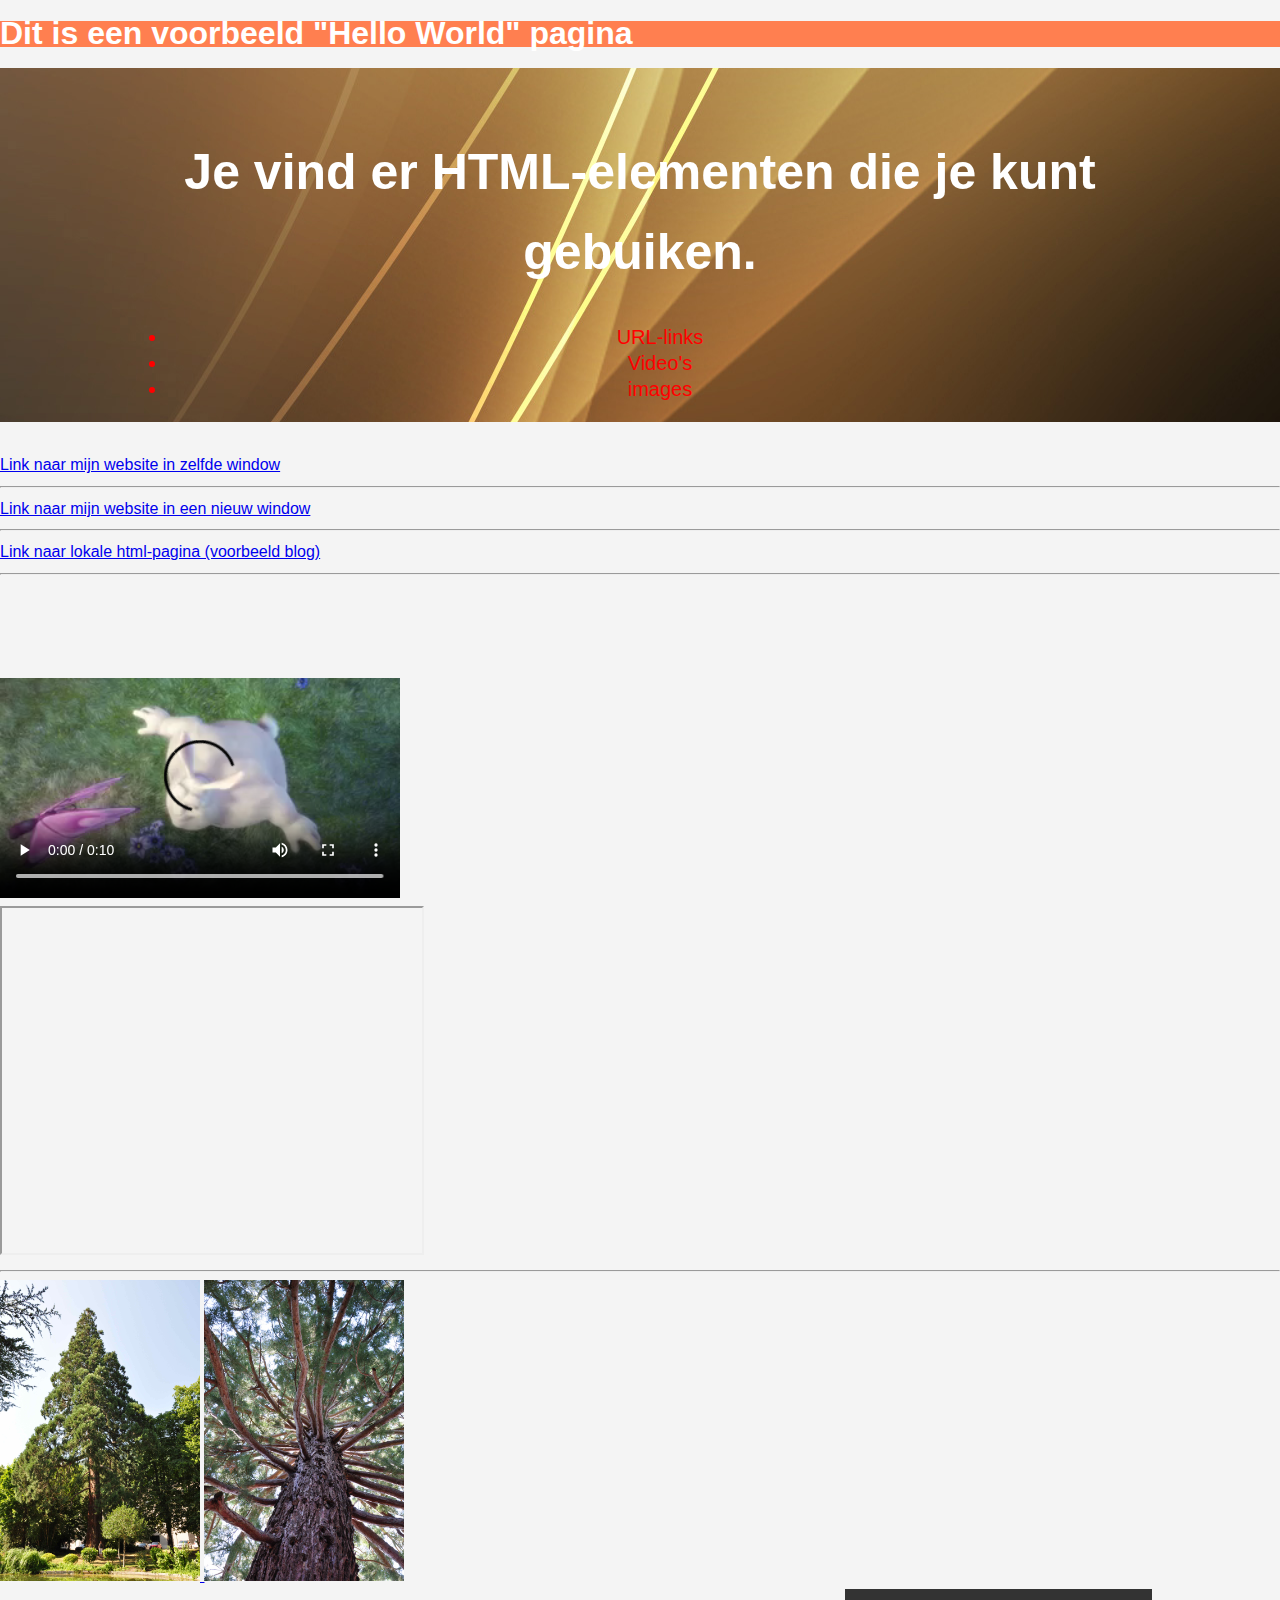
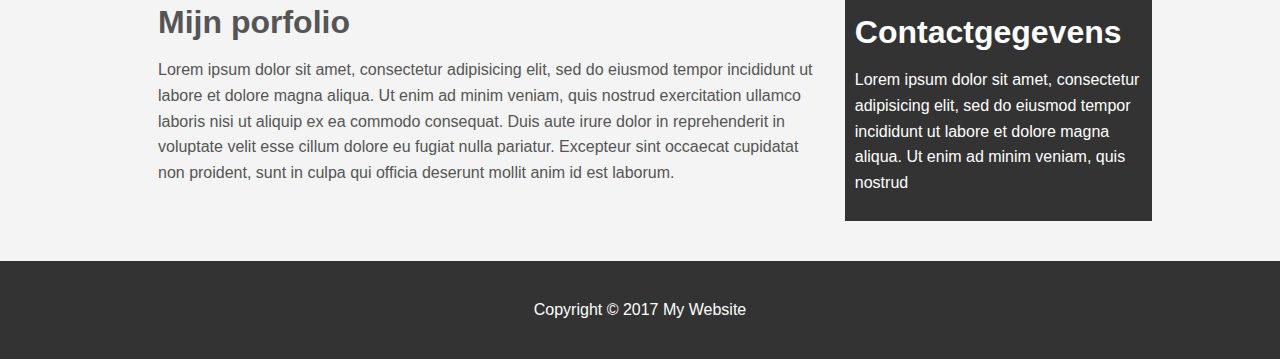
<file: webdev1/Hello world HTML CSS/index.html>
<!DOCTYPE html>
<html>
   <head>
      <title>
         My Hello wold
      </title>
      <link rel="stylesheet" type="text/css" href="css/style.css">
   </head>
   <body>
         <!-- Headings -->
         <header id="main-header">
               <H1>Dit is een voorbeeld "Hello World" pagina</H1>
         </header>
         
         <!-- Paragraaf -->
         <section id="showcase">
               <div class="container">
                  <h1>Je vind er HTML-elementen die je kunt gebuiken.
                  </h1>
                  <list>
                        <ul>
                           <li>URL-links</li>
                           <li>Video's</li>
                           <li>images</li>
                        </ul>
                     </list>
               
               </div>
            </section>
         
         <P>
         
         </P>
         <!-- Lists-->
        
         <!-- Link naar website in dezelfde window -->
         <a href="http://www.bijsterveld.im">Link naar mijn website in zelfde window</a>
         <hr>
         <!-- Link naar website in new window/tab -->
         <a href="http://www.bijsterveld.im"target="_blank">Link naar mijn website in een nieuw window</a>
         <hr>
         <!-- Link naar website in dezelfde window -->
         <a href="blog.html"target="_blank">Link naar lokale html-pagina (voorbeeld blog) </a>
         <hr>
         <!-- Target="_blank" zorgt ervoor dat de pagina in een nieuwe windows wordt weergegeven-->

      <!-- Video link naar video in lokale map-->
      <video width="400" controls>
            <source src="videos/mov_bbb.mp4" type="video/mp4">
            Your brouwser does not support HTML5 video
      </video>
      <!-- This is comment
         The controls attribute adds video controls, like play, pause, and volume.
         It is a good idea to always include width and height attributes. 
         If height and width are not set, the page might flicker while the video loads.
         The <source> element allows you to specify alternative video files which the browser may choose from. 
         The browser will use the first recognized format.
         The text between the <video> and </video> tags will only be displayed in browsers that do not support the <video> element.
      -->
      <!-- Video link naar youtube-->
      <iframe width="560" height="315" src="https://www.youtube.com/embed/si9CFme1O6c" 
         frameborder="0" allow="accelerometer; autoplay; encrypted-media; gyroscope; picture-in-picture" 
         allowfullscreen>
      </iframe>
      <!-- This is comment
         Een video insluiten
         Ga op een computer naar de YouTube-video die je wilt insluiten.
         Klik onder de video op DELEN Delen.
         Klik op Insluiten.
         Kopieer de HTML-code uit het vak dat wordt weergegeven.
         Plak de code in de HTML van je blog of website.
      -->
      <iframe width="420" height="345" src="https://www.youtube.com/embed/YhBBXHwEsIo">
      </iframe>
      <hr>
      <!-- link naar een image-->
      <a href="images/Sequoia1.jpg">
         <img src="images/Sequoia1.jpg" width="200">
      </a>
      <!-- image zonder link-->
      <img src="images/Sequoia2.jpg" width="200">

      <!-- Extra tekst voor css voorbeelden-->
      <div class="container">
            <section id="main">
               <h1>Mijn porfolio</h1>
               <p>Lorem ipsum dolor sit amet, consectetur adipisicing elit, sed do eiusmod
               tempor incididunt ut labore et dolore magna aliqua. Ut enim ad minim veniam,
               quis nostrud exercitation ullamco laboris nisi ut aliquip ex ea commodo
               consequat. Duis aute irure dolor in reprehenderit in voluptate velit esse
               cillum dolore eu fugiat nulla pariatur. Excepteur sint occaecat cupidatat non
               proident, sunt in culpa qui officia deserunt mollit anim id est laborum.</p>
            </section>
            <aside id="sidebar">
                  <h1>Contactgegevens</h1>
               <p> 
               Lorem ipsum dolor sit amet, consectetur adipisicing elit, sed do eiusmod
               tempor incididunt ut labore et dolore magna aliqua. Ut enim ad minim veniam,
               quis nostrud </p>
            </aside>
         </div>
      
         <footer id="main-footer">
            <p>Copyright &copy; 2017 My Website</p>
         </footer>
   </body>

</html>
</file>
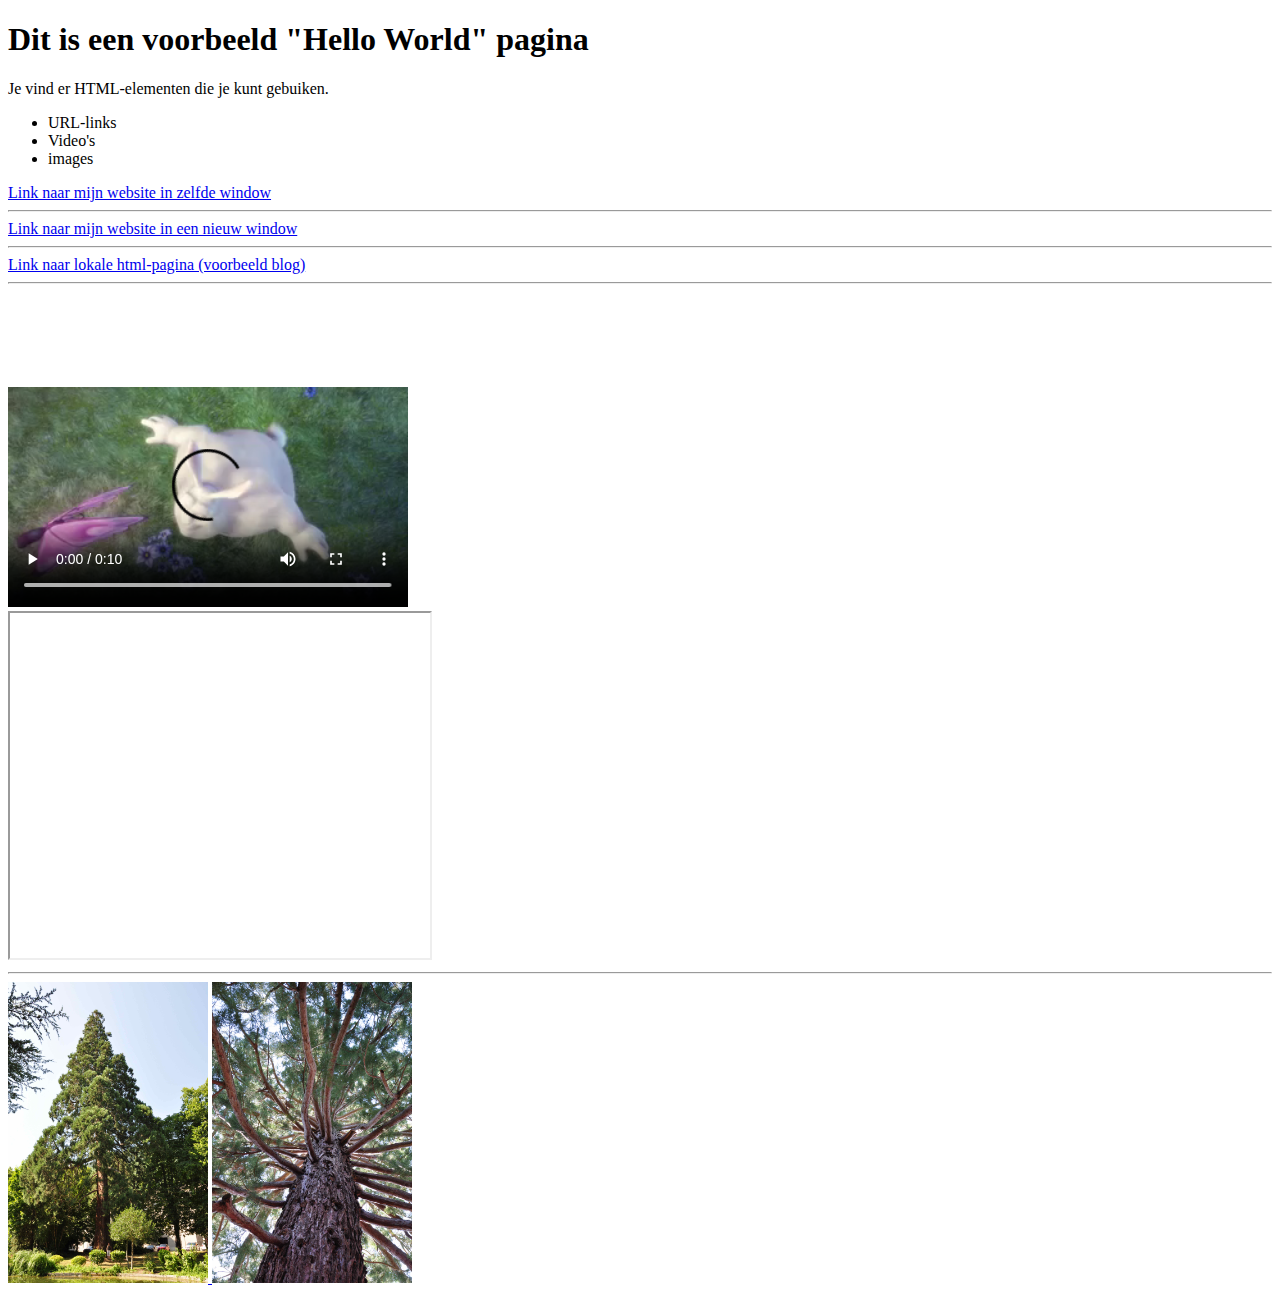
<file: webdev1/Hello World HTML/index.html>
<!DOCTYPE html>
<html>
   <head>
      <title>
         My Hello wold
      </title>
   </head>
   <body>
         <!-- Headings -->
         <H1>Dit is een voorbeeld "Hello World" pagina</H1>
         <!-- Paragraaf -->
         <P>
         Je vind er HTML-elementen die je kunt gebuiken.
         </P>
         <!-- Lists-->
         <list>
            <ul>
               <li>URL-links</li>
               <li>Video's</li>
               <li>images</li>
            </ul>
         </list>
         <!-- Link naar website in dezelfde window -->
         <a href="http://www.bijsterveld.im">Link naar mijn website in zelfde window</a>
         <hr>
         <!-- Link naar website in new window/tab -->
         <a href="http://www.bijsterveld.im"target="_blank">Link naar mijn website in een nieuw window</a>
         <hr>
         <!-- Link naar website in dezelfde window -->
         <a href="blog.html"target="_blank">Link naar lokale html-pagina (voorbeeld blog) </a>
         <hr>
         <!-- Target="_blank" zorgt ervoor dat de pagina in een nieuwe windows wordt weergegeven-->

      <!-- Video link naar video in lokale map-->
      <video width="400" controls>
            <source src="videos/mov_bbb.mp4" type="video/mp4">
            Your brouwser does not support HTML5 video
      </video>
      <!-- This is comment
         The controls attribute adds video controls, like play, pause, and volume.
         It is a good idea to always include width and height attributes. 
         If height and width are not set, the page might flicker while the video loads.
         The <source> element allows you to specify alternative video files which the browser may choose from. 
         The browser will use the first recognized format.
         The text between the <video> and </video> tags will only be displayed in browsers that do not support the <video> element.
      -->
      <!-- Video link naar youtube-->
      <iframe width="560" height="315" src="https://www.youtube.com/embed/si9CFme1O6c" 
         frameborder="0" allow="accelerometer; autoplay; encrypted-media; gyroscope; picture-in-picture" 
         allowfullscreen>
      </iframe>
      <!-- This is comment
         Een video insluiten
         Ga op een computer naar de YouTube-video die je wilt insluiten.
         Klik onder de video op DELEN Delen.
         Klik op Insluiten.
         Kopieer de HTML-code uit het vak dat wordt weergegeven.
         Plak de code in de HTML van je blog of website.
      -->
      <iframe width="420" height="345" src="https://www.youtube.com/embed/YhBBXHwEsIo">
      </iframe>
      <hr>
      <!-- link naar een image-->
      <a href="images/Sequoia1.jpg">
         <img src="images/Sequoia1.jpg" width="200">
      </a>
      <!-- image zonder link-->
      <img src="images/Sequoia2.jpg" width="200">
   </body>

</html>
</file>
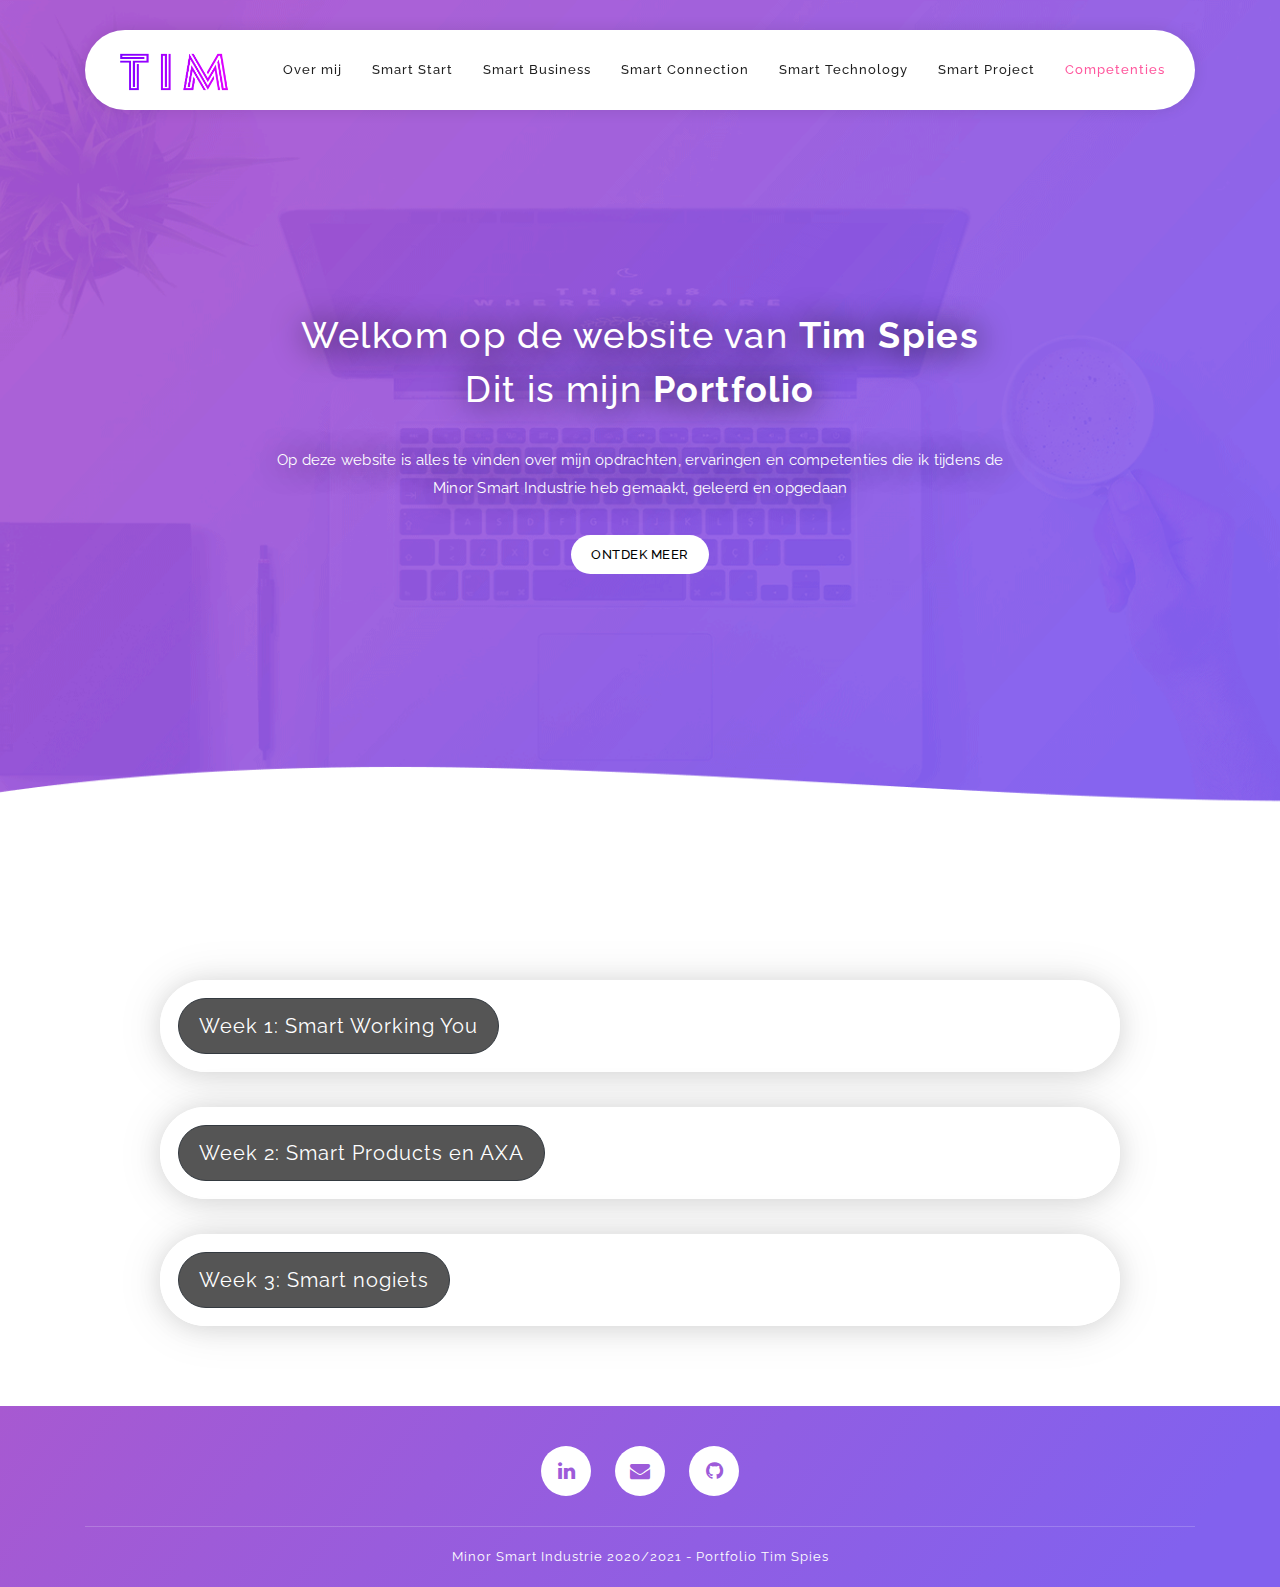
<file: portfolio/Competenties.html>
<!DOCTYPE html>
<html lang="en">

  <head>

    <meta charset="utf-8">
    <meta name="viewport" content="width=device-width, initial-scale=1, shrink-to-fit=no">
    <meta name="description" content="">
    <meta name="author" content="">
    <link href="https://fonts.googleapis.com/css?family=Raleway:100,300,400,500,700,900" rel="stylesheet">

    <title>Tim Spies</title>

    <!-- Additional CSS Files -->
    <link rel="stylesheet" type="text/css" href="assets/css/bootstrap.min.css">

    <link rel="stylesheet" type="text/css" href="assets/css/font-awesome.css">

    <link rel="stylesheet" href="assets/css/templatemo-softy-pinko.css">

    </head>
    
    <body>
    
    <!-- ***** Preloader Start ***** -->
    <div id="preloader">
        <div class="jumper">
            <div></div>
            <div></div>
            <div></div>
        </div>
    </div>  
    <!-- ***** Preloader End ***** -->
    
    
    <!-- ***** Header Area Start ***** -->
    <header class="header-area header-sticky">
        <div class="container">
            <div class="row">
                <div class="col-12">
                    <nav class="main-nav">
                        <!-- ***** Logo Start ***** -->
                        <a href="index.html" class="logo">
                            <img src="assets/images/Logo3.png" style="height: 43px; width: 117px;" alt="Softy Pinko"/>
                        </a>
                        <!-- ***** Logo End ***** -->
                        <!-- ***** Menu Start ***** -->
                        <ul class="nav">
                            <li><a href="index.html">Over mij</a></li>
                            <li><a href="Smart start.html">Smart Start</a></li>
                            <li><a href="Smart business.html">Smart Business</a></li>
                            <li><a href="Smart connection.html">Smart Connection</a></li>
                            <li><a href="Smart technology.html">Smart Technology</a></li>
                            <li><a href="Smart project.html">Smart Project</a></li>
                            <li><a href="Competenties.html" class="active">Competenties</a></li>
                        </ul>
                        <a class='menu-trigger'>
                            <span>Menu</span>
                        </a>
                        <!-- ***** Menu End ***** -->
                    </nav>
                </div>
            </div>
        </div>
    </header>
    <!-- ***** Header Area End ***** -->

    <!-- ***** Welcome Area Start ***** -->
    <div class="welcome-area" style="background-image: url('assets/images/banner-bg.png');" id="welcome">

        <!-- ***** Header Text Start ***** -->
        <div class="header-text"  style="text-shadow: 1px 1px 32px #000;">
            <div class="container">
                <div class="row">
                    <div class="offset-xl-15 col-xl-7 offset-lg-2 col-lg-8 col-md-12 col-sm-12">
                        <h1>Welkom op de website van <strong>Tim Spies</strong><br>Dit is mijn <strong>Portfolio</strong></h1>
                        <p>Op deze website is alles te vinden over mijn opdrachten, ervaringen en competenties
                        die ik tijdens de Minor Smart Industrie heb gemaakt, geleerd en opgedaan </p>
                        <a href="#features" class="main-button-slider">Ontdek meer</a>
                    </div>
                </div>
            </div>
        </div>
        <!-- ***** Header Text End ***** -->
    </div>
    <!-- ***** Welcome Area End ***** -->

    <!-- ***** Content Area Start ***** -->
    <section class="section">
        <div class="content-container">
            <div class="accordion" id="accordionExample">
                <div class="card">
                    <div class="card-header" id="headingOne">
                        <button class="btn btn-dark" type="button" data-toggle="collapse" data-target="#collapseOne"
                            aria-expanded="true" aria-controls="collapseOne">
                            Week 1: Smart Working You
                        </button>
                    </div>
                    <div id="collapseOne" class="collapse" aria-labelledby="headingOne" data-parent="#accordionExample">
                        <div class="card-body">
                            <h2>Personal profile en value map</h2>
                            <p>
                                Lorem ipsum dolor sit amet, consectetur adipiscing elit. Sed consequat quam sem, sit amet hendrerit turpis rutrum eu. Ut non orci luctus purus facilisis pretium sed at ante. Vestibulum id diam vitae diam molestie vehicula. Maecenas urna mauris, porttitor ut ipsum at, porta viverra mi. Curabitur ligula neque, vestibulum laoreet gravida ac, scelerisque et nulla. Suspendisse in mauris tristique, viverra elit vitae, luctus velit. Ut iaculis nunc mauris, sed condimentum odio pharetra quis. Pellentesque aliquam neque non velit dapibus, ac tristique erat porttitor. Suspendisse fringilla sapien urna, elementum tincidunt lacus fermentum sit amet. Etiam ut magna ipsum. In pharetra dui eu purus auctor, vel placerat purus efficitur.

                                Curabitur accumsan sem sit amet turpis laoreet rutrum. Aliquam sollicitudin quam at quam consequat pharetra. Aliquam sit amet erat at purus ornare scelerisque. Sed blandit purus non aliquam lobortis. Nulla pretium sapien id auctor scelerisque. Proin et convallis purus. Lorem ipsum dolor sit amet, consectetur adipiscing elit. Cras porta mi tempor eros scelerisque, in rhoncus eros scelerisque. Mauris nisi quam, fermentum nec sagittis sit amet, accumsan vel leo. Phasellus et consequat nibh. Morbi nec ante est. Vivamus gravida, orci quis blandit aliquam, nisl augue ultrices metus, in gravida magna magna sed magna. Cras lobortis, risus id condimentum mattis, massa risus congue metus, quis placerat dui justo eget libero. Morbi mollis sit amet felis at posuere. Nulla pulvinar scelerisque tempor. Phasellus eu faucibus dui.
                            </p>
                        </div>
                    </div>
                </div>
    
                <div class="card">
                    <div class="card-header" id="headingTwo">
                        <button class="btn btn-dark collapsed" type="button" data-toggle="collapse"
                            data-target="#collapseTwo" aria-expanded="false" aria-controls="collapseTwo">
                            Week 2: Smart Products en AXA
                        </button>
                    </div>
                    <div id="collapseTwo" class="collapse" aria-labelledby="headingTwo" data-parent="#accordionExample">
                        <div class="card-body">
                            <h2>De opdracht</h2>
                            <p>
                                Lorem ipsum dolor sit amet, consectetur adipiscing elit. Sed consequat quam sem, sit amet hendrerit turpis rutrum eu. Ut non orci luctus purus facilisis pretium sed at ante. Vestibulum id diam vitae diam molestie vehicula. Maecenas urna mauris, porttitor ut ipsum at, porta viverra mi. Curabitur ligula neque, vestibulum laoreet gravida ac, scelerisque et nulla. Suspendisse in mauris tristique, viverra elit vitae, luctus velit. Ut iaculis nunc mauris, sed condimentum odio pharetra quis. Pellentesque aliquam neque non velit dapibus, ac tristique erat porttitor. Suspendisse fringilla sapien urna, elementum tincidunt lacus fermentum sit amet. Etiam ut magna ipsum. In pharetra dui eu purus auctor, vel placerat purus efficitur.
                            </p>
                        </div>
                    </div>
                </div>
    
                <div class="card">
                    <div class="card-header" id="headingThree">
                        <button class="btn btn-dark collapsed" type="button" data-toggle="collapse" data-target="#collapseThree"
                            aria-expanded="false" aria-controls="collapseThree">
                            Week 3: Smart nogiets
                        </button>
                    </div>
                    <div id="collapseThree" class="collapse" aria-labelledby="headingThree" data-parent="#accordionExample">
                        <div class="card-body">
                            <h2>De opdracht</h2>
                            <p>
                                Lorem ipsum dolor sit amet, consectetur adipiscing elit. Sed consequat quam sem, sit amet hendrerit turpis rutrum eu. Ut non orci luctus purus facilisis pretium sed at ante. Vestibulum id diam vitae diam molestie vehicula. Maecenas urna mauris, porttitor ut ipsum at, porta viverra mi. Curabitur ligula neque, vestibulum laoreet gravida ac, scelerisque et nulla. Suspendisse in mauris tristique, viverra elit vitae, luctus velit. Ut iaculis nunc mauris, sed condimentum odio pharetra quis. Pellentesque aliquam neque non velit dapibus, ac tristique erat porttitor. Suspendisse fringilla sapien urna, elementum tincidunt lacus fermentum sit amet. Etiam ut magna ipsum. In pharetra dui eu purus auctor, vel placerat purus efficitur.
                            </p>
                        </div>
                    </div>
                </div>
            </div>
        </div>
    </section>
    <!-- ***** Content Area End ***** -->


    <!-- ***** Footer Start ***** -->
    <footer>
        <div class="container">
            <div class="row">
                <div class="col-lg-12 col-md-12 col-sm-12">
                    <ul class="social">
                        <li><a href="https://www.linkedin.com/in/tim-spies/" target="_blank"><i class="fa fa-linkedin"></i></a></li>
                        <li><a href="Contact.html"><i class="fa fa-envelope"></i></a></li>
                        <li><a href="https://github.com/timspies98" target="_blank"><i class="fa fa-github"></i></a></li>
                    </ul>
                </div>
            </div>
            <div class="row">
                <div class="col-lg-12">
                    <p class="copyright">Minor Smart Industrie 2020/2021 - Portfolio Tim Spies</p>
                </div>
            </div>
        </div>
    </footer>
    
    <!-- jQuery -->
    <script src="assets/js/jquery-2.1.0.min.js"></script>

    <!-- Bootstrap -->
    <script src="assets/js/popper.js"></script>
    <script src="assets/js/bootstrap.min.js"></script>

    <!-- Plugins -->
    <script src="assets/js/scrollreveal.min.js"></script>
    <script src="assets/js/waypoints.min.js"></script>
    <script src="assets/js/jquery.counterup.min.js"></script>
    <script src="assets/js/imgfix.min.js"></script> 
    
    <!-- Global Init -->
    <script src="assets/js/custom.js"></script>

  </body>
</html>
</file>
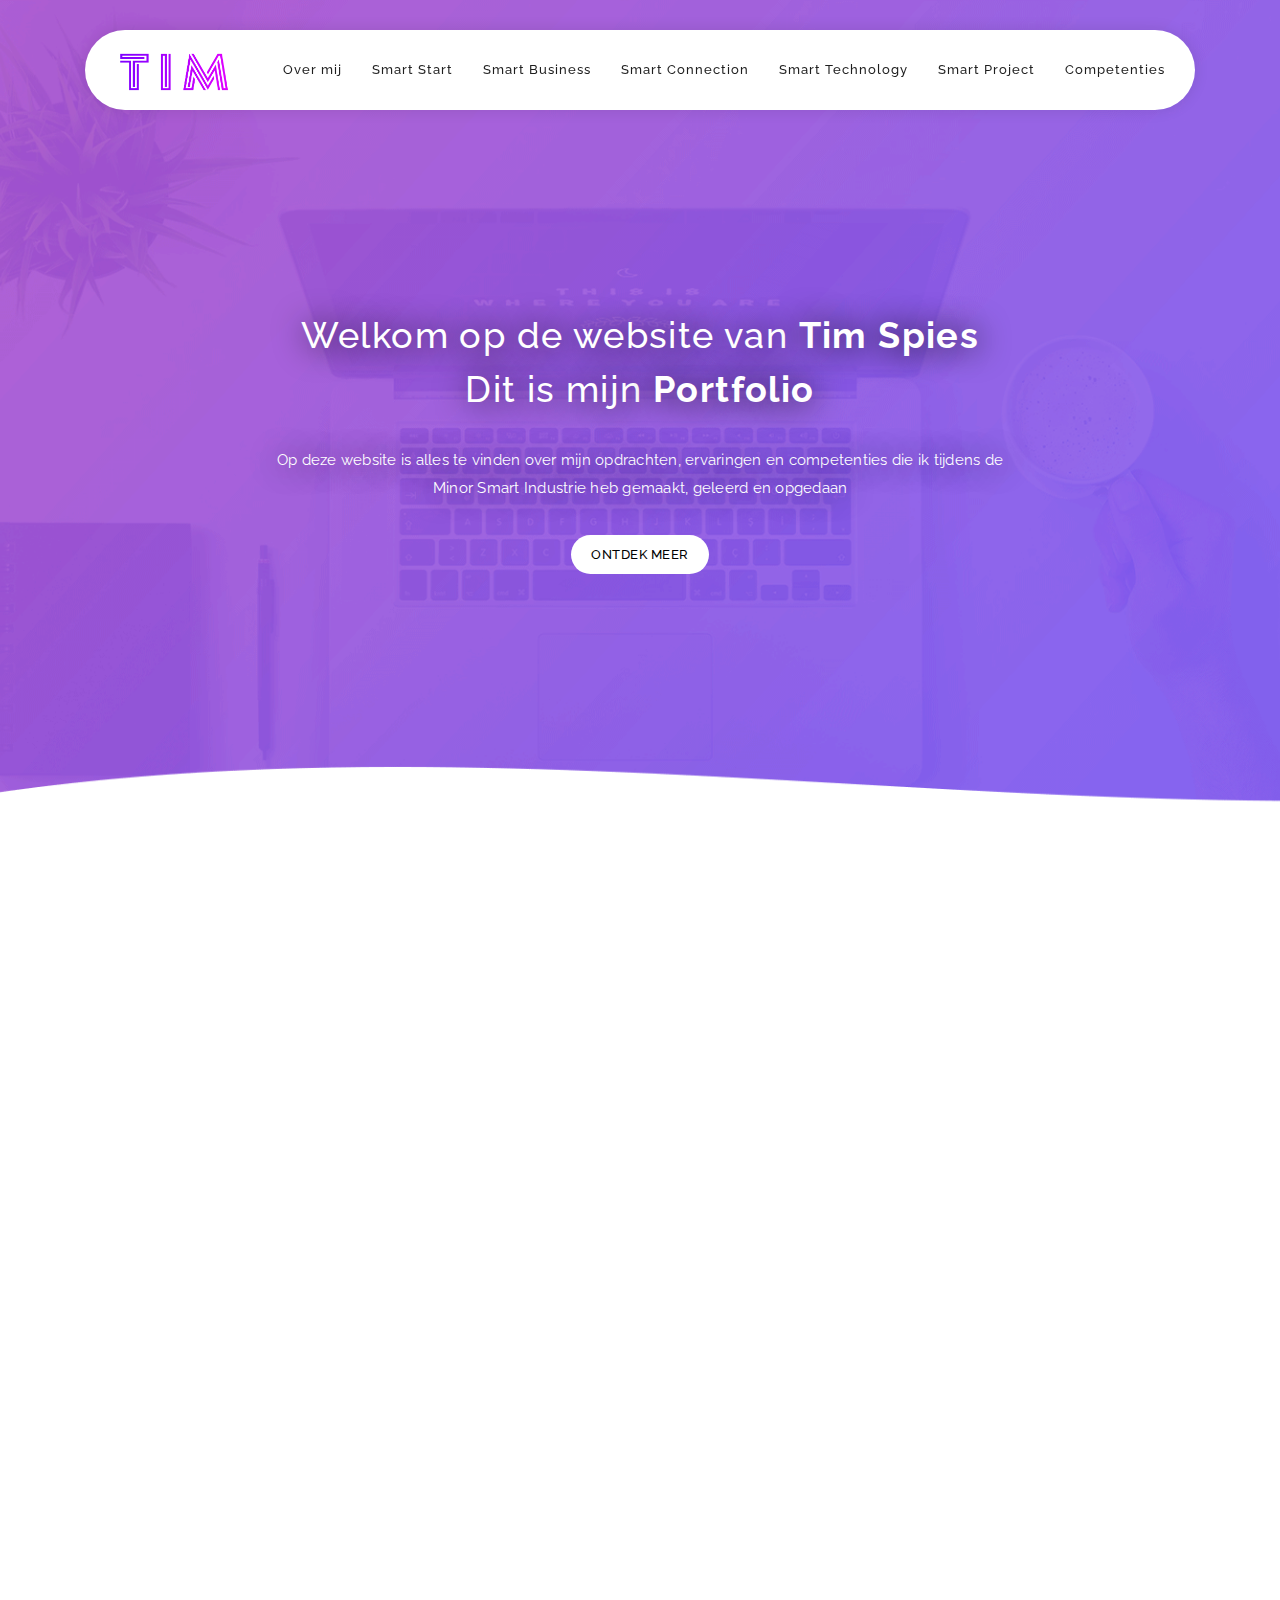
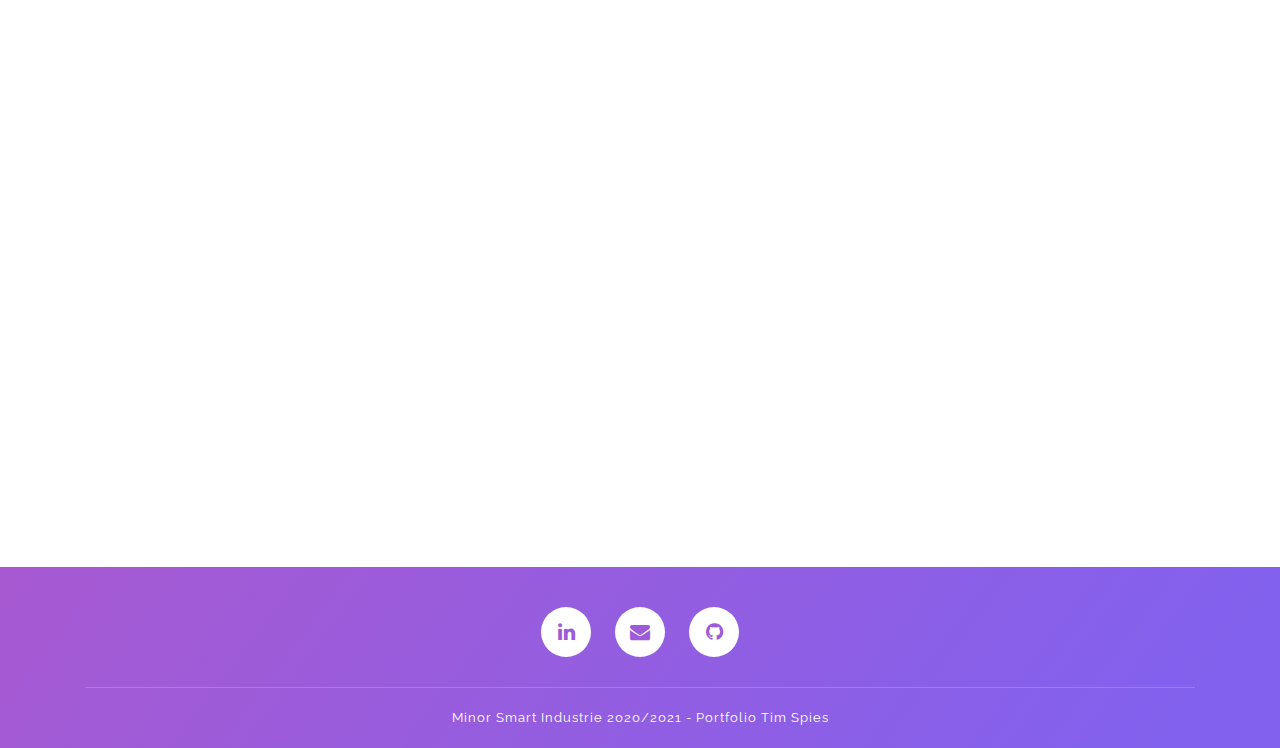
<file: portfolio/Contact.html>
<!DOCTYPE html>
<html lang="en">

  <head>

    <meta charset="utf-8">
    <meta name="viewport" content="width=device-width, initial-scale=1, shrink-to-fit=no">
    <meta name="description" content="">
    <meta name="author" content="">
    <link href="https://fonts.googleapis.com/css?family=Raleway:100,300,400,500,700,900" rel="stylesheet">

    <title>Tim Spies</title>

    <!-- Additional CSS Files -->
    <link rel="stylesheet" type="text/css" href="assets/css/bootstrap.min.css">

    <link rel="stylesheet" type="text/css" href="assets/css/font-awesome.css">

    <link rel="stylesheet" href="assets/css/templatemo-softy-pinko.css">

    </head>
    
    <body>
    
    <!-- ***** Preloader Start ***** -->
    <div id="preloader">
        <div class="jumper">
            <div></div>
            <div></div>
            <div></div>
        </div>
    </div>  
    <!-- ***** Preloader End ***** -->
    
    
    <!-- ***** Header Area Start ***** -->
    <header class="header-area header-sticky">
        <div class="container">
            <div class="row">
                <div class="col-12">
                    <nav class="main-nav">
                        <!-- ***** Logo Start ***** -->
                        <a href="index.html" class="logo">
                            <img src="assets/images/Logo3.png" style="height: 43px; width: 117px;" alt="Softy Pinko"/>
                        </a>
                        <!-- ***** Logo End ***** -->
                        <!-- ***** Menu Start ***** -->
                        <ul class="nav">
                            <li><a href="index.html">Over mij</a></li>
                            <li><a href="Smart start.html">Smart Start</a></li>
                            <li><a href="Smart business.html">Smart Business</a></li>
                            <li><a href="Smart connection.html">Smart Connection</a></li>
                            <li><a href="Smart technology.html">Smart Technology</a></li>
                            <li><a href="Smart project.html">Smart Project</a></li>
                            <li><a href="Competenties.html">Competenties</a></li>
                        </ul>
                        <a class='menu-trigger'>
                            <span>Menu</span>
                        </a>
                        <!-- ***** Menu End ***** -->
                    </nav>
                </div>
            </div>
        </div>
    </header>
    <!-- ***** Header Area End ***** -->

    <!-- ***** Welcome Area Start ***** -->
    <div class="welcome-area" style="background-image: url('assets/images/banner-bg.png');" id="welcome">

        <!-- ***** Header Text Start ***** -->
        <div class="header-text"  style="text-shadow: 1px 1px 32px #000;">
            <div class="container">
                <div class="row">
                    <div class="offset-xl-15 col-xl-7 offset-lg-2 col-lg-8 col-md-12 col-sm-12">
                        <h1>Welkom op de website van <strong>Tim Spies</strong><br>Dit is mijn <strong>Portfolio</strong></h1>
                        <p>Op deze website is alles te vinden over mijn opdrachten, ervaringen en competenties
                        die ik tijdens de Minor Smart Industrie heb gemaakt, geleerd en opgedaan </p>
                        <a href="#features" class="main-button-slider">Ontdek meer</a>
                    </div>
                </div>
            </div>
        </div>
        <!-- ***** Header Text End ***** -->
    </div>
    <!-- ***** Welcome Area End ***** -->

    <!-- ***** Content Area Start ***** -->
    <section class="section">
        <div class="content-container">
            <div class="row">
                <div class="col-sm-12">
                    <div class="box-shadow-full">
                        <div class="row">
                            <div class="col-md-6">
                                <div class="row">
                                    <div class="col-sm-6 col-md-12">
                                        <div class="about-img">
                                            <iframe src="https://docs.google.com/forms/d/e/1FAIpQLSd2g69wLC6TDIxVnNrLdkzbmrX1b6JtyIGNd9wazRwjdpIS5Q/viewform?embedded=true"
                                                width="100%" height="1000" frameborder="0" marginheight="0" marginwidth="0">
                                                Laden…
                                            </iframe>
                                        </div>
                                    </div>
                                </div>
                            </div>
                            <div class="col-md-6">
                                <div class="row">
                                    <div class="col-sm-6 col-md-12">
                                        <div class="about-img">
                                            <iframe src="https://docs.google.com/forms/d/e/1FAIpQLScT6L2wWN0nHwhkMkZ-lSc72JyaRLsEJEI8SNOddwSRYhjr-Q/viewform?embedded=true"
                                                width="100%" height="1100" frameborder="0" marginheight="0" marginwidth="0">
                                                Laden…
                                            </iframe>
                                       </div>
                                    </div>
                                </div>
                            </div>
                        </div>
                    </div>
                </div>
            </div>
        </div>
    </section>
    <!-- ***** Content Area End ***** -->
    
    <!-- ***** Footer Start ***** -->
    <footer>
        <div class="container">
            <div class="row">
                <div class="col-lg-12 col-md-12 col-sm-12">
                    <ul class="social">
                        <li><a href="https://www.linkedin.com/in/tim-spies/" target="_blank"><i class="fa fa-linkedin"></i></a></li>
                        <li><a href="Contact.html"><i class="fa fa-envelope"></i></a></li>
                        <li><a href="https://github.com/timspies98" target="_blank"><i class="fa fa-github"></i></a></li>
                    </ul>
                </div>
            </div>
            <div class="row">
                <div class="col-lg-12">
                    <p class="copyright">Minor Smart Industrie 2020/2021 - Portfolio Tim Spies</p>
                </div>
            </div>
        </div>
    </footer>
    
    <!-- jQuery -->
    <script src="assets/js/jquery-2.1.0.min.js"></script>

    <!-- Bootstrap -->
    <script src="assets/js/popper.js"></script>
    <script src="assets/js/bootstrap.min.js"></script>

    <!-- Plugins -->
    <script src="assets/js/scrollreveal.min.js"></script>
    <script src="assets/js/waypoints.min.js"></script>
    <script src="assets/js/jquery.counterup.min.js"></script>
    <script src="assets/js/imgfix.min.js"></script> 
    
    <!-- Global Init -->
    <script src="assets/js/custom.js"></script>

  </body>
</html>
</file>
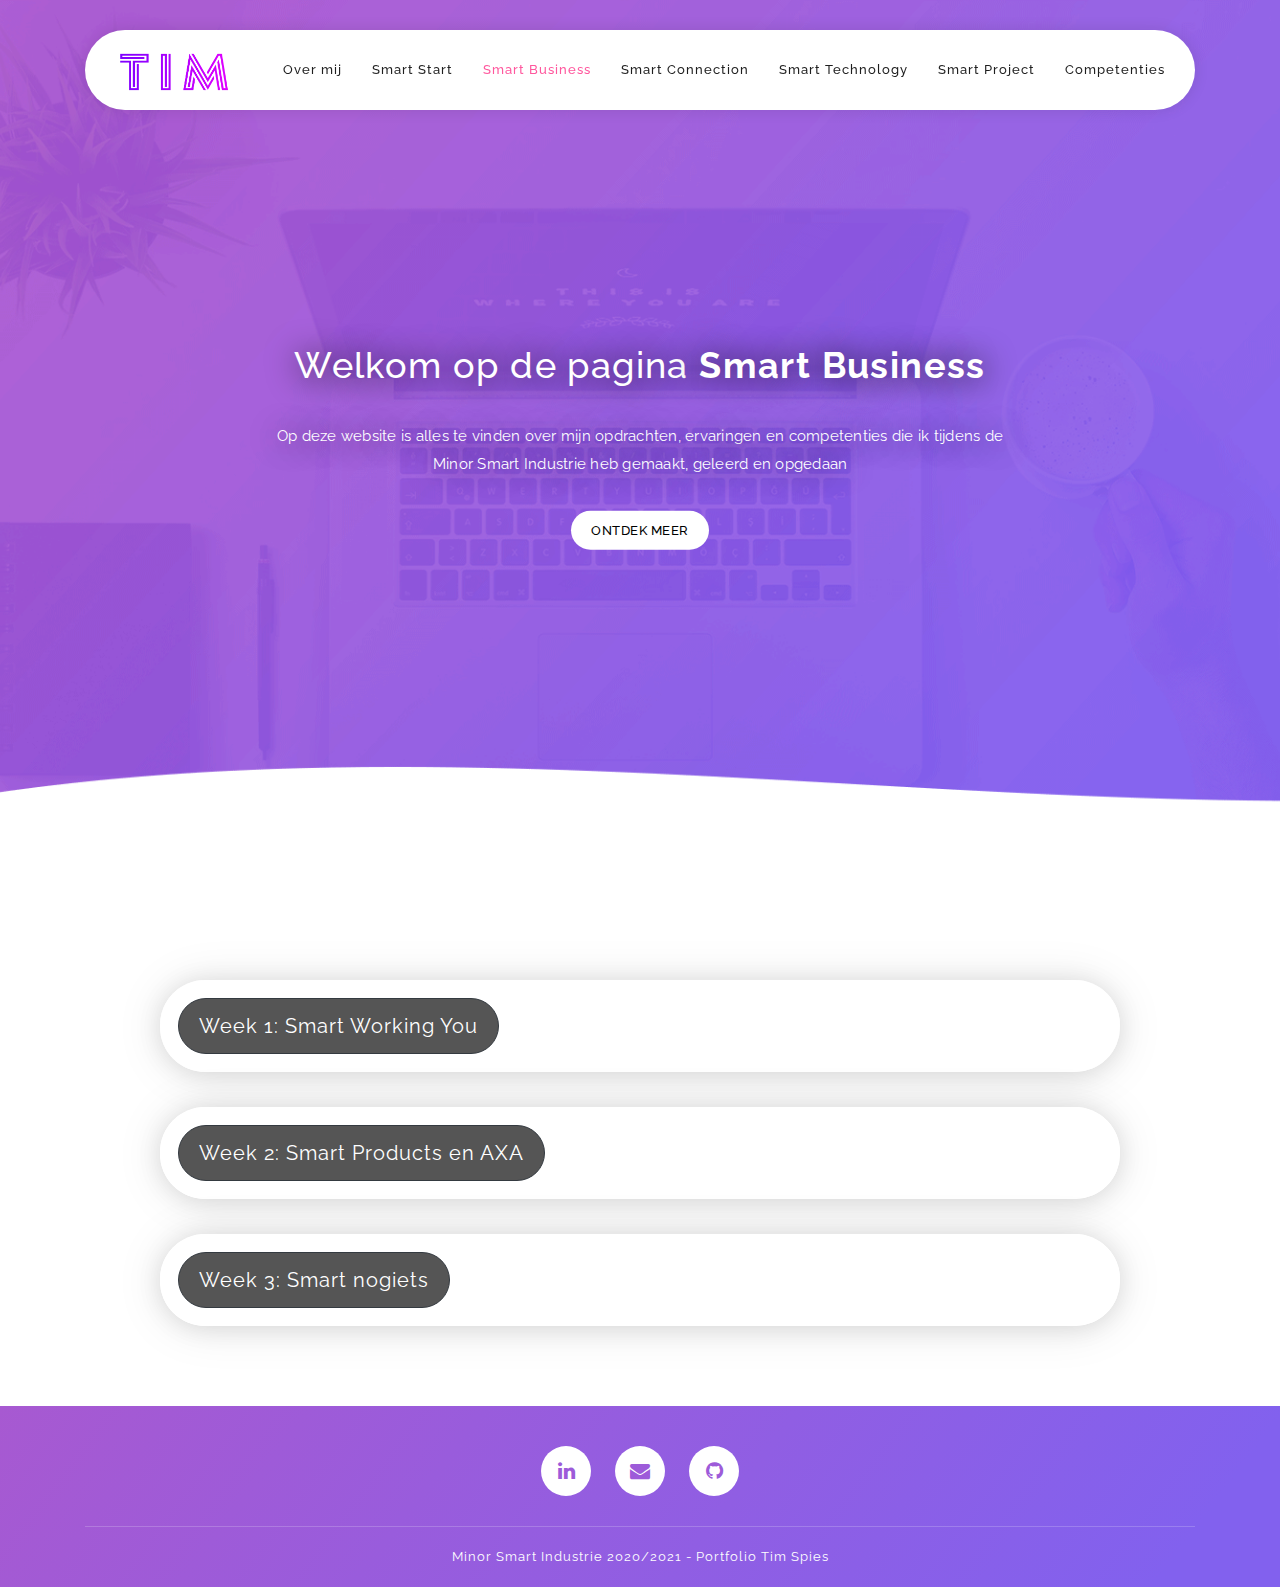
<file: portfolio/Smart business.html>
<!DOCTYPE html>
<html lang="en">

  <head>

    <meta charset="utf-8">
    <meta name="viewport" content="width=device-width, initial-scale=1, shrink-to-fit=no">
    <meta name="description" content="">
    <meta name="author" content="">
    <link href="https://fonts.googleapis.com/css?family=Raleway:100,300,400,500,700,900" rel="stylesheet">

    <title>Tim Spies</title>
    
    <!-- Additional CSS Files -->
    <link rel="stylesheet" type="text/css" href="assets/css/bootstrap.min.css">

    <link rel="stylesheet" type="text/css" href="assets/css/font-awesome.css">

    <link rel="stylesheet" href="assets/css/templatemo-softy-pinko.css">

    </head>
    
    <body>
    
    <!-- ***** Preloader Start ***** -->
    <div id="preloader">
        <div class="jumper">
            <div></div>
            <div></div>
            <div></div>
        </div>
    </div>  
    <!-- ***** Preloader End ***** -->
    
    
    <!-- ***** Header Area Start ***** -->
    <header class="header-area header-sticky">
        <div class="container">
            <div class="row">
                <div class="col-12">
                    <nav class="main-nav">
                        <!-- ***** Logo Start ***** -->
                        <a href="index.html" class="logo">
                            <img src="assets/images/Logo3.png" style="height: 43px; width: 117px;" alt="Softy Pinko"/>
                        </a>
                        <!-- ***** Logo End ***** -->
                        <!-- ***** Menu Start ***** -->
                        <ul class="nav">
                            <li><a href="index.html">Over mij</a></li>
                            <li><a href="Smart start.html">Smart Start</a></li>
                            <li><a href="Smart business.html" class="active">Smart Business</a></li>
                            <li><a href="Smart connection.html">Smart Connection</a></li>
                            <li><a href="Smart technology.html">Smart Technology</a></li>
                            <li><a href="Smart project.html">Smart Project</a></li>
                            <li><a href="Competenties.html">Competenties</a></li>
                        </ul>
                        <a class='menu-trigger'>
                            <span>Menu</span>
                        </a>
                        <!-- ***** Menu End ***** -->
                    </nav>
                </div>
            </div>
        </div>
    </header>
    <!-- ***** Header Area End ***** -->

    <!-- ***** Welcome Area Start ***** -->
    <div class="welcome-area" style="background-image: url('assets/images/banner-bg.png');" id="welcome">

        <!-- ***** Header Text Start ***** -->
        <div class="header-text"  style="text-shadow: 1px 1px 32px #000;">
            <div class="container">
                <div class="row">
                    <div class="offset-xl-15 col-xl-7 offset-lg-2 col-lg-8 col-md-12 col-sm-12">
                        <h1>Welkom op de pagina <strong>Smart Business</strong></h1>
                        <p>Op deze website is alles te vinden over mijn opdrachten, ervaringen en competenties
                        die ik tijdens de Minor Smart Industrie heb gemaakt, geleerd en opgedaan </p>
                        <a href="#accordionExample" class="main-button-slider">Ontdek meer</a>
                    </div>
                </div>
            </div>
        </div>
        <!-- ***** Header Text End ***** -->
    </div>
    <!-- ***** Welcome Area End ***** -->


    <!-- ***** Content Area Start ***** -->
    <section class="section">
        <div class="content-container">
            <div class="accordion" id="accordionExample">
                <div class="card">
                    <div class="card-header" id="headingOne">
                        <button class="btn btn-dark" type="button" data-toggle="collapse" data-target="#collapseOne"
                            aria-expanded="true" aria-controls="collapseOne">
                            Week 1: Smart Working You
                        </button>
                    </div>
                    <div id="collapseOne" class="collapse" aria-labelledby="headingOne" data-parent="#accordionExample">
                        <div class="card-body">
                            <h2>Personal profile en value map</h2>
                            <p>
                                Lorem ipsum dolor sit amet, consectetur adipiscing elit. Sed consequat quam sem, sit amet hendrerit turpis rutrum eu. Ut non orci luctus purus facilisis pretium sed at ante. Vestibulum id diam vitae diam molestie vehicula. Maecenas urna mauris, porttitor ut ipsum at, porta viverra mi. Curabitur ligula neque, vestibulum laoreet gravida ac, scelerisque et nulla. Suspendisse in mauris tristique, viverra elit vitae, luctus velit. Ut iaculis nunc mauris, sed condimentum odio pharetra quis. Pellentesque aliquam neque non velit dapibus, ac tristique erat porttitor. Suspendisse fringilla sapien urna, elementum tincidunt lacus fermentum sit amet. Etiam ut magna ipsum. In pharetra dui eu purus auctor, vel placerat purus efficitur.

                                Curabitur accumsan sem sit amet turpis laoreet rutrum. Aliquam sollicitudin quam at quam consequat pharetra. Aliquam sit amet erat at purus ornare scelerisque. Sed blandit purus non aliquam lobortis. Nulla pretium sapien id auctor scelerisque. Proin et convallis purus. Lorem ipsum dolor sit amet, consectetur adipiscing elit. Cras porta mi tempor eros scelerisque, in rhoncus eros scelerisque. Mauris nisi quam, fermentum nec sagittis sit amet, accumsan vel leo. Phasellus et consequat nibh. Morbi nec ante est. Vivamus gravida, orci quis blandit aliquam, nisl augue ultrices metus, in gravida magna magna sed magna. Cras lobortis, risus id condimentum mattis, massa risus congue metus, quis placerat dui justo eget libero. Morbi mollis sit amet felis at posuere. Nulla pulvinar scelerisque tempor. Phasellus eu faucibus dui.
                            </p>
                        </div>
                    </div>
                </div>
    
                <div class="card">
                    <div class="card-header" id="headingTwo">
                        <button class="btn btn-dark collapsed" type="button" data-toggle="collapse"
                            data-target="#collapseTwo" aria-expanded="false" aria-controls="collapseTwo">
                            Week 2: Smart Products en AXA
                        </button>
                    </div>
                    <div id="collapseTwo" class="collapse" aria-labelledby="headingTwo" data-parent="#accordionExample">
                        <div class="card-body">
                            <h2>De opdracht</h2>
                            <p>
                                Lorem ipsum dolor sit amet, consectetur adipiscing elit. Sed consequat quam sem, sit amet hendrerit turpis rutrum eu. Ut non orci luctus purus facilisis pretium sed at ante. Vestibulum id diam vitae diam molestie vehicula. Maecenas urna mauris, porttitor ut ipsum at, porta viverra mi. Curabitur ligula neque, vestibulum laoreet gravida ac, scelerisque et nulla. Suspendisse in mauris tristique, viverra elit vitae, luctus velit. Ut iaculis nunc mauris, sed condimentum odio pharetra quis. Pellentesque aliquam neque non velit dapibus, ac tristique erat porttitor. Suspendisse fringilla sapien urna, elementum tincidunt lacus fermentum sit amet. Etiam ut magna ipsum. In pharetra dui eu purus auctor, vel placerat purus efficitur.
                            </p>
                        </div>
                    </div>
                </div>
    
                <div class="card">
                    <div class="card-header" id="headingThree">
                        <button class="btn btn-dark collapsed" type="button" data-toggle="collapse" data-target="#collapseThree"
                            aria-expanded="false" aria-controls="collapseThree">
                            Week 3: Smart nogiets
                        </button>
                    </div>
                    <div id="collapseThree" class="collapse" aria-labelledby="headingThree" data-parent="#accordionExample">
                        <div class="card-body">
                            <h2>De opdracht</h2>
                            <p>
                                Lorem ipsum dolor sit amet, consectetur adipiscing elit. Sed consequat quam sem, sit amet hendrerit turpis rutrum eu. Ut non orci luctus purus facilisis pretium sed at ante. Vestibulum id diam vitae diam molestie vehicula. Maecenas urna mauris, porttitor ut ipsum at, porta viverra mi. Curabitur ligula neque, vestibulum laoreet gravida ac, scelerisque et nulla. Suspendisse in mauris tristique, viverra elit vitae, luctus velit. Ut iaculis nunc mauris, sed condimentum odio pharetra quis. Pellentesque aliquam neque non velit dapibus, ac tristique erat porttitor. Suspendisse fringilla sapien urna, elementum tincidunt lacus fermentum sit amet. Etiam ut magna ipsum. In pharetra dui eu purus auctor, vel placerat purus efficitur.
                            </p>
                        </div>
                    </div>
                </div>
            </div>
        </div>
    </section>
    <!-- ***** Content Area End ***** -->
    
    <!-- ***** Footer Start ***** -->
    <footer>
        <div class="container">
            <div class="row">
                <div class="col-lg-12 col-md-12 col-sm-12">
                    <ul class="social">
                        <li><a href="https://www.linkedin.com/in/tim-spies/" target="_blank"><i class="fa fa-linkedin"></i></a></li>
                        <li><a href="Contact.html"><i class="fa fa-envelope"></i></a></li>
                        <li><a href="https://github.com/timspies98" target="_blank"><i class="fa fa-github"></i></a></li>
                    </ul>
                </div>
            </div>
            <div class="row">
                <div class="col-lg-12">
                    <p class="copyright">Minor Smart Industrie 2020/2021 - Portfolio Tim Spies</p>
                </div>
            </div>
        </div>
    </footer>
    
    <!-- jQuery -->
    <script src="assets/js/jquery-2.1.0.min.js"></script>

    <!-- Bootstrap -->
    <script src="assets/js/popper.js"></script>
    <script src="assets/js/bootstrap.min.js"></script>

    <!-- Plugins -->
    <script src="assets/js/scrollreveal.min.js"></script>
    <script src="assets/js/waypoints.min.js"></script>
    <script src="assets/js/jquery.counterup.min.js"></script>
    <script src="assets/js/imgfix.min.js"></script> 
    
    <!-- Global Init -->
    <script src="assets/js/custom.js"></script>

  </body>
</html>
</file>
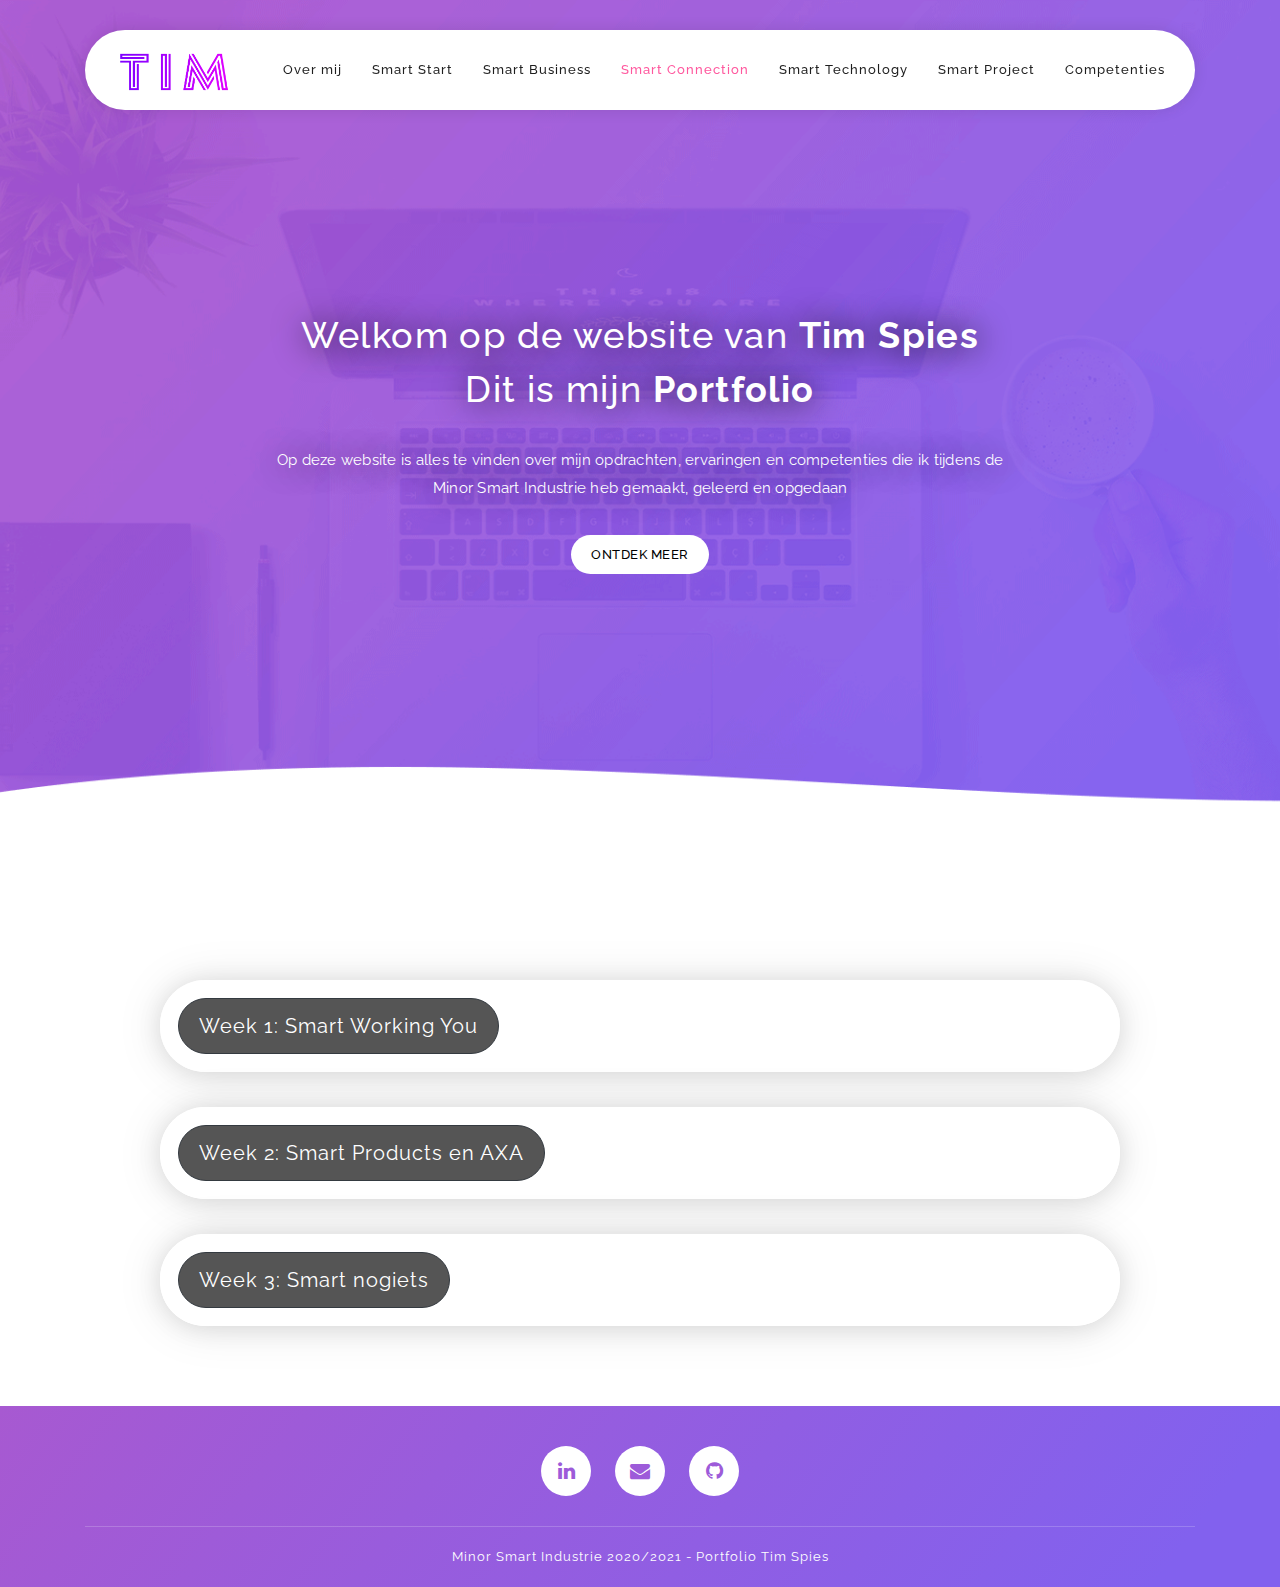
<file: portfolio/Smart connection.html>
<!DOCTYPE html>
<html lang="en">

  <head>

    <meta charset="utf-8">
    <meta name="viewport" content="width=device-width, initial-scale=1, shrink-to-fit=no">
    <meta name="description" content="">
    <meta name="author" content="">
    <link href="https://fonts.googleapis.com/css?family=Raleway:100,300,400,500,700,900" rel="stylesheet">

    <title>Tim Spies</title>

    <!-- Additional CSS Files -->
    <link rel="stylesheet" type="text/css" href="assets/css/bootstrap.min.css">

    <link rel="stylesheet" type="text/css" href="assets/css/font-awesome.css">

    <link rel="stylesheet" href="assets/css/templatemo-softy-pinko.css">

    </head>
    
    <body>
    
    <!-- ***** Preloader Start ***** -->
    <div id="preloader">
        <div class="jumper">
            <div></div>
            <div></div>
            <div></div>
        </div>
    </div>  
    <!-- ***** Preloader End ***** -->
    
    
    <!-- ***** Header Area Start ***** -->
    <header class="header-area header-sticky">
        <div class="container">
            <div class="row">
                <div class="col-12">
                    <nav class="main-nav">
                        <!-- ***** Logo Start ***** -->
                        <a href="index.html" class="logo">
                            <img src="assets/images/Logo3.png" style="height: 43px; width: 117px;" alt="Softy Pinko"/>
                        </a>
                        <!-- ***** Logo End ***** -->
                        <!-- ***** Menu Start ***** -->
                        <ul class="nav">
                            <li><a href="index.html">Over mij</a></li>
                            <li><a href="Smart start.html">Smart Start</a></li>
                            <li><a href="Smart business.html">Smart Business</a></li>
                            <li><a href="Smart connection.html" class="active">Smart Connection</a></li>
                            <li><a href="Smart technology.html">Smart Technology</a></li>
                            <li><a href="Smart project.html">Smart Project</a></li>
                            <li><a href="Competenties.html">Competenties</a></li>
                        </ul>
                        <a class='menu-trigger'>
                            <span>Menu</span>
                        </a>
                        <!-- ***** Menu End ***** -->
                    </nav>
                </div>
            </div>
        </div>
    </header>
    <!-- ***** Header Area End ***** -->

    <!-- ***** Welcome Area Start ***** -->
    <div class="welcome-area" style="background-image: url('assets/images/banner-bg.png');" id="welcome">

        <!-- ***** Header Text Start ***** -->
        <div class="header-text"  style="text-shadow: 1px 1px 32px #000;">
            <div class="container">
                <div class="row">
                    <div class="offset-xl-15 col-xl-7 offset-lg-2 col-lg-8 col-md-12 col-sm-12">
                        <h1>Welkom op de website van <strong>Tim Spies</strong><br>Dit is mijn <strong>Portfolio</strong></h1>
                        <p>Op deze website is alles te vinden over mijn opdrachten, ervaringen en competenties
                        die ik tijdens de Minor Smart Industrie heb gemaakt, geleerd en opgedaan </p>
                        <a href="#features" class="main-button-slider">Ontdek meer</a>
                    </div>
                </div>
            </div>
        </div>
        <!-- ***** Header Text End ***** -->
    </div>
    <!-- ***** Welcome Area End ***** -->

    <!-- ***** Content Area Start ***** -->
    <section class="section">
        <div class="content-container">
            <div class="accordion" id="accordionExample">
                <div class="card">
                    <div class="card-header" id="headingOne">
                        <button class="btn btn-dark" type="button" data-toggle="collapse" data-target="#collapseOne"
                            aria-expanded="true" aria-controls="collapseOne">
                            Week 1: Smart Working You
                        </button>
                    </div>
                    <div id="collapseOne" class="collapse" aria-labelledby="headingOne" data-parent="#accordionExample">
                        <div class="card-body">
                            <h2>Personal profile en value map</h2>
                            <p>
                                Lorem ipsum dolor sit amet, consectetur adipiscing elit. Sed consequat quam sem, sit amet hendrerit turpis rutrum eu. Ut non orci luctus purus facilisis pretium sed at ante. Vestibulum id diam vitae diam molestie vehicula. Maecenas urna mauris, porttitor ut ipsum at, porta viverra mi. Curabitur ligula neque, vestibulum laoreet gravida ac, scelerisque et nulla. Suspendisse in mauris tristique, viverra elit vitae, luctus velit. Ut iaculis nunc mauris, sed condimentum odio pharetra quis. Pellentesque aliquam neque non velit dapibus, ac tristique erat porttitor. Suspendisse fringilla sapien urna, elementum tincidunt lacus fermentum sit amet. Etiam ut magna ipsum. In pharetra dui eu purus auctor, vel placerat purus efficitur.

                                Curabitur accumsan sem sit amet turpis laoreet rutrum. Aliquam sollicitudin quam at quam consequat pharetra. Aliquam sit amet erat at purus ornare scelerisque. Sed blandit purus non aliquam lobortis. Nulla pretium sapien id auctor scelerisque. Proin et convallis purus. Lorem ipsum dolor sit amet, consectetur adipiscing elit. Cras porta mi tempor eros scelerisque, in rhoncus eros scelerisque. Mauris nisi quam, fermentum nec sagittis sit amet, accumsan vel leo. Phasellus et consequat nibh. Morbi nec ante est. Vivamus gravida, orci quis blandit aliquam, nisl augue ultrices metus, in gravida magna magna sed magna. Cras lobortis, risus id condimentum mattis, massa risus congue metus, quis placerat dui justo eget libero. Morbi mollis sit amet felis at posuere. Nulla pulvinar scelerisque tempor. Phasellus eu faucibus dui.
                            </p>
                        </div>
                    </div>
                </div>

                <div class="card">
                    <div class="card-header" id="headingTwo">
                        <button class="btn btn-dark collapsed" type="button" data-toggle="collapse"
                            data-target="#collapseTwo" aria-expanded="false" aria-controls="collapseTwo">
                            Week 2: Smart Products en AXA
                        </button>
                    </div>
                    <div id="collapseTwo" class="collapse" aria-labelledby="headingTwo" data-parent="#accordionExample">
                        <div class="card-body">
                            <h2>De opdracht</h2>
                            <p>
                                Lorem ipsum dolor sit amet, consectetur adipiscing elit. Sed consequat quam sem, sit amet hendrerit turpis rutrum eu. Ut non orci luctus purus facilisis pretium sed at ante. Vestibulum id diam vitae diam molestie vehicula. Maecenas urna mauris, porttitor ut ipsum at, porta viverra mi. Curabitur ligula neque, vestibulum laoreet gravida ac, scelerisque et nulla. Suspendisse in mauris tristique, viverra elit vitae, luctus velit. Ut iaculis nunc mauris, sed condimentum odio pharetra quis. Pellentesque aliquam neque non velit dapibus, ac tristique erat porttitor. Suspendisse fringilla sapien urna, elementum tincidunt lacus fermentum sit amet. Etiam ut magna ipsum. In pharetra dui eu purus auctor, vel placerat purus efficitur.
                            </p>
                        </div>
                    </div>
                </div>

                <div class="card">
                    <div class="card-header" id="headingThree">
                        <button class="btn btn-dark collapsed" type="button" data-toggle="collapse" data-target="#collapseThree"
                            aria-expanded="false" aria-controls="collapseThree">
                            Week 3: Smart nogiets
                        </button>
                    </div>
                    <div id="collapseThree" class="collapse" aria-labelledby="headingThree" data-parent="#accordionExample">
                        <div class="card-body">
                            <h2>De opdracht</h2>
                            <p>
                                Lorem ipsum dolor sit amet, consectetur adipiscing elit. Sed consequat quam sem, sit amet hendrerit turpis rutrum eu. Ut non orci luctus purus facilisis pretium sed at ante. Vestibulum id diam vitae diam molestie vehicula. Maecenas urna mauris, porttitor ut ipsum at, porta viverra mi. Curabitur ligula neque, vestibulum laoreet gravida ac, scelerisque et nulla. Suspendisse in mauris tristique, viverra elit vitae, luctus velit. Ut iaculis nunc mauris, sed condimentum odio pharetra quis. Pellentesque aliquam neque non velit dapibus, ac tristique erat porttitor. Suspendisse fringilla sapien urna, elementum tincidunt lacus fermentum sit amet. Etiam ut magna ipsum. In pharetra dui eu purus auctor, vel placerat purus efficitur.
                            </p>
                        </div>
                    </div>
                </div>
            </div>
        </div>
    </section>
    <!-- ***** Content Area End ***** -->

    
    <!-- ***** Footer Start ***** -->
    <footer>
        <div class="container">
            <div class="row">
                <div class="col-lg-12 col-md-12 col-sm-12">
                    <ul class="social">
                        <li><a href="https://www.linkedin.com/in/tim-spies/" target="_blank"><i class="fa fa-linkedin"></i></a></li>
                        <li><a href="Contact.html"><i class="fa fa-envelope"></i></a></li>
                        <li><a href="https://github.com/timspies98" target="_blank"><i class="fa fa-github"></i></a></li>
                    </ul>
                </div>
            </div>
            <div class="row">
                <div class="col-lg-12">
                    <p class="copyright">Minor Smart Industrie 2020/2021 - Portfolio Tim Spies</p>
                </div>
            </div>
        </div>
    </footer>
    
    <!-- jQuery -->
    <script src="assets/js/jquery-2.1.0.min.js"></script>

    <!-- Bootstrap -->
    <script src="assets/js/popper.js"></script>
    <script src="assets/js/bootstrap.min.js"></script>

    <!-- Plugins -->
    <script src="assets/js/scrollreveal.min.js"></script>
    <script src="assets/js/waypoints.min.js"></script>
    <script src="assets/js/jquery.counterup.min.js"></script>
    <script src="assets/js/imgfix.min.js"></script> 
    
    <!-- Global Init -->
    <script src="assets/js/custom.js"></script>

  </body>
</html>
</file>
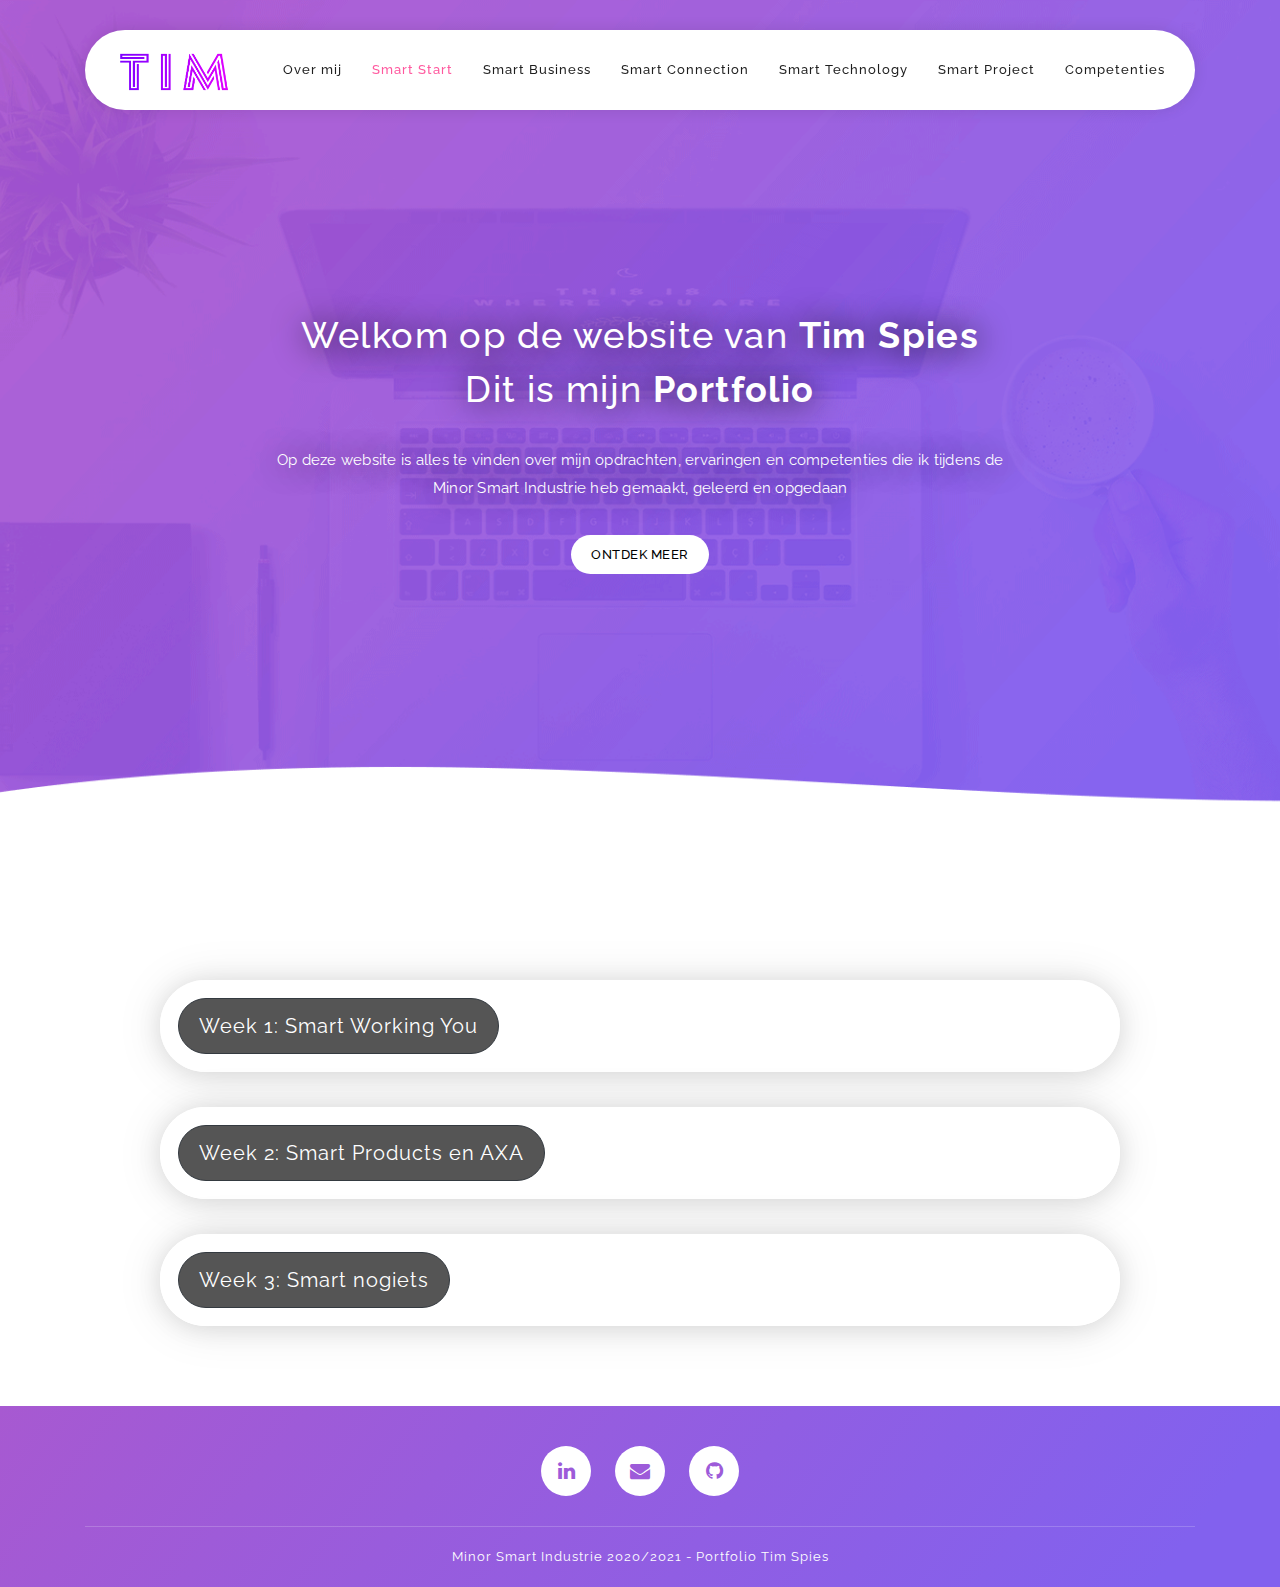
<file: portfolio/Smart start.html>
<!DOCTYPE html>
<html lang="en">

  <head>

    <meta charset="utf-8">
    <meta name="viewport" content="width=device-width, initial-scale=1, shrink-to-fit=no">
    <meta name="description" content="">
    <meta name="author" content="">
    <link href="https://fonts.googleapis.com/css?family=Raleway:100,300,400,500,700,900" rel="stylesheet">

    <title>Tim Spies</title>

    <!-- Additional CSS Files -->
    <link rel="stylesheet" type="text/css" href="assets/css/bootstrap.min.css">

    <link rel="stylesheet" type="text/css" href="assets/css/font-awesome.css">

    <link rel="stylesheet" href="assets/css/templatemo-softy-pinko.css">

    </head>
    
    <body>
    
    <!-- ***** Preloader Start ***** -->
    <div id="preloader">
        <div class="jumper">
            <div></div>
            <div></div>
            <div></div>
        </div>
    </div>  
    <!-- ***** Preloader End ***** -->
    
    
    <!-- ***** Header Area Start ***** -->
    <header class="header-area header-sticky">
        <div class="container">
            <div class="row">
                <div class="col-12">
                    <nav class="main-nav">
                        <!-- ***** Logo Start ***** -->
                        <a href="index.html" class="logo">
                            <img src="assets/images/Logo3.png" style="height: 43px; width: 117px;" alt="Softy Pinko"/>
                        </a>
                        <!-- ***** Logo End ***** -->
                        <!-- ***** Menu Start ***** -->
                        <ul class="nav">
                            <li><a href="index.html">Over mij</a></li>
                            <li><a href="Smart start.html" class="active">Smart Start</a></li>
                            <li><a href="Smart business.html">Smart Business</a></li>
                            <li><a href="Smart connection.html">Smart Connection</a></li>
                            <li><a href="Smart technology.html">Smart Technology</a></li>
                            <li><a href="Smart project.html">Smart Project</a></li>
                            <li><a href="Competenties.html">Competenties</a></li>
                        </ul>
                        <a class='menu-trigger'>
                            <span>Menu</span>
                        </a>
                        <!-- ***** Menu End ***** -->
                    </nav>
                </div>
            </div>
        </div>
    </header>
    <!-- ***** Header Area End ***** -->

    <!-- ***** Welcome Area Start ***** -->
    <div class="welcome-area" style="background-image: url('assets/images/banner-bg.png');" id="welcome">

        <!-- ***** Header Text Start ***** -->
        <div class="header-text"  style="text-shadow: 1px 1px 32px #000;">
            <div class="container">
                <div class="row">
                    <div class="offset-xl-15 col-xl-7 offset-lg-2 col-lg-8 col-md-12 col-sm-12">
                        <h1>Welkom op de website van <strong>Tim Spies</strong><br>Dit is mijn <strong>Portfolio</strong></h1>
                        <p>Op deze website is alles te vinden over mijn opdrachten, ervaringen en competenties
                        die ik tijdens de Minor Smart Industrie heb gemaakt, geleerd en opgedaan </p>
                        <a href="#features" class="main-button-slider">Ontdek meer</a>
                    </div>
                </div>
            </div>
        </div>
        <!-- ***** Header Text End ***** -->
    </div>
    <!-- ***** Welcome Area End ***** -->

    <!-- ***** Content Area Start ***** -->
    <section class="section">
        <div class="content-container">
            <div class="accordion" id="accordionExample">
                <div class="card">
                    <div class="card-header" id="headingOne">
                        <button class="btn btn-dark" type="button" data-toggle="collapse" data-target="#collapseOne"
                            aria-expanded="true" aria-controls="collapseOne">
                            Week 1: Smart Working You
                        </button>
                    </div>
                    <div id="collapseOne" class="collapse" aria-labelledby="headingOne" data-parent="#accordionExample">
                        <div class="card-body">
                            <h2>Personal profile en value map</h2>
                            <p>
                                Lorem ipsum dolor sit amet, consectetur adipiscing elit. Sed consequat quam sem, sit amet hendrerit turpis rutrum eu. Ut non orci luctus purus facilisis pretium sed at ante. Vestibulum id diam vitae diam molestie vehicula. Maecenas urna mauris, porttitor ut ipsum at, porta viverra mi. Curabitur ligula neque, vestibulum laoreet gravida ac, scelerisque et nulla. Suspendisse in mauris tristique, viverra elit vitae, luctus velit. Ut iaculis nunc mauris, sed condimentum odio pharetra quis. Pellentesque aliquam neque non velit dapibus, ac tristique erat porttitor. Suspendisse fringilla sapien urna, elementum tincidunt lacus fermentum sit amet. Etiam ut magna ipsum. In pharetra dui eu purus auctor, vel placerat purus efficitur.

                                Curabitur accumsan sem sit amet turpis laoreet rutrum. Aliquam sollicitudin quam at quam consequat pharetra. Aliquam sit amet erat at purus ornare scelerisque. Sed blandit purus non aliquam lobortis. Nulla pretium sapien id auctor scelerisque. Proin et convallis purus. Lorem ipsum dolor sit amet, consectetur adipiscing elit. Cras porta mi tempor eros scelerisque, in rhoncus eros scelerisque. Mauris nisi quam, fermentum nec sagittis sit amet, accumsan vel leo. Phasellus et consequat nibh. Morbi nec ante est. Vivamus gravida, orci quis blandit aliquam, nisl augue ultrices metus, in gravida magna magna sed magna. Cras lobortis, risus id condimentum mattis, massa risus congue metus, quis placerat dui justo eget libero. Morbi mollis sit amet felis at posuere. Nulla pulvinar scelerisque tempor. Phasellus eu faucibus dui.
                            </p>
                        </div>
                    </div>
                </div>

                <div class="card">
                    <div class="card-header" id="headingTwo">
                        <button class="btn btn-dark collapsed" type="button" data-toggle="collapse"
                            data-target="#collapseTwo" aria-expanded="false" aria-controls="collapseTwo">
                            Week 2: Smart Products en AXA
                        </button>
                    </div>
                    <div id="collapseTwo" class="collapse" aria-labelledby="headingTwo" data-parent="#accordionExample">
                        <div class="card-body">
                            <h2>De opdracht</h2>
                            <p>
                                Lorem ipsum dolor sit amet, consectetur adipiscing elit. Sed consequat quam sem, sit amet hendrerit turpis rutrum eu. Ut non orci luctus purus facilisis pretium sed at ante. Vestibulum id diam vitae diam molestie vehicula. Maecenas urna mauris, porttitor ut ipsum at, porta viverra mi. Curabitur ligula neque, vestibulum laoreet gravida ac, scelerisque et nulla. Suspendisse in mauris tristique, viverra elit vitae, luctus velit. Ut iaculis nunc mauris, sed condimentum odio pharetra quis. Pellentesque aliquam neque non velit dapibus, ac tristique erat porttitor. Suspendisse fringilla sapien urna, elementum tincidunt lacus fermentum sit amet. Etiam ut magna ipsum. In pharetra dui eu purus auctor, vel placerat purus efficitur.
                            </p>
                        </div>
                    </div>
                </div>

                <div class="card">
                    <div class="card-header" id="headingThree">
                        <button class="btn btn-dark collapsed" type="button" data-toggle="collapse" data-target="#collapseThree"
                            aria-expanded="false" aria-controls="collapseThree">
                            Week 3: Smart nogiets
                        </button>
                    </div>
                    <div id="collapseThree" class="collapse" aria-labelledby="headingThree" data-parent="#accordionExample">
                        <div class="card-body">
                            <h2>De opdracht</h2>
                            <p>
                                Lorem ipsum dolor sit amet, consectetur adipiscing elit. Sed consequat quam sem, sit amet hendrerit turpis rutrum eu. Ut non orci luctus purus facilisis pretium sed at ante. Vestibulum id diam vitae diam molestie vehicula. Maecenas urna mauris, porttitor ut ipsum at, porta viverra mi. Curabitur ligula neque, vestibulum laoreet gravida ac, scelerisque et nulla. Suspendisse in mauris tristique, viverra elit vitae, luctus velit. Ut iaculis nunc mauris, sed condimentum odio pharetra quis. Pellentesque aliquam neque non velit dapibus, ac tristique erat porttitor. Suspendisse fringilla sapien urna, elementum tincidunt lacus fermentum sit amet. Etiam ut magna ipsum. In pharetra dui eu purus auctor, vel placerat purus efficitur.
                            </p>
                        </div>
                    </div>
                </div>
            </div>
        </div>
    </section>
    <!-- ***** Content Area End ***** -->   
    

    <!-- ***** Footer Start ***** -->
    <footer>
        <div class="container">
            <div class="row">
                <div class="col-lg-12 col-md-12 col-sm-12">
                    <ul class="social">
                        <li><a href="https://www.linkedin.com/in/tim-spies/" target="_blank"><i class="fa fa-linkedin"></i></a></li>
                        <li><a href="Contact.html"><i class="fa fa-envelope"></i></a></li>
                        <li><a href="https://github.com/timspies98" target="_blank"><i class="fa fa-github"></i></a></li>
                    </ul>
                </div>
            </div>
            <div class="row">
                <div class="col-lg-12">
                    <p class="copyright">Minor Smart Industrie 2020/2021 - Portfolio Tim Spies</p>
                </div>
            </div>
        </div>
    </footer>
    
    <!-- jQuery -->
    <script src="assets/js/jquery-2.1.0.min.js"></script>

    <!-- Bootstrap -->
    <script src="assets/js/popper.js"></script>
    <script src="assets/js/bootstrap.min.js"></script>

    <!-- Plugins -->
    <script src="assets/js/scrollreveal.min.js"></script>
    <script src="assets/js/waypoints.min.js"></script>
    <script src="assets/js/jquery.counterup.min.js"></script>
    <script src="assets/js/imgfix.min.js"></script> 
    
    <!-- Global Init -->
    <script src="assets/js/custom.js"></script>

  </body>
</html>
</file>
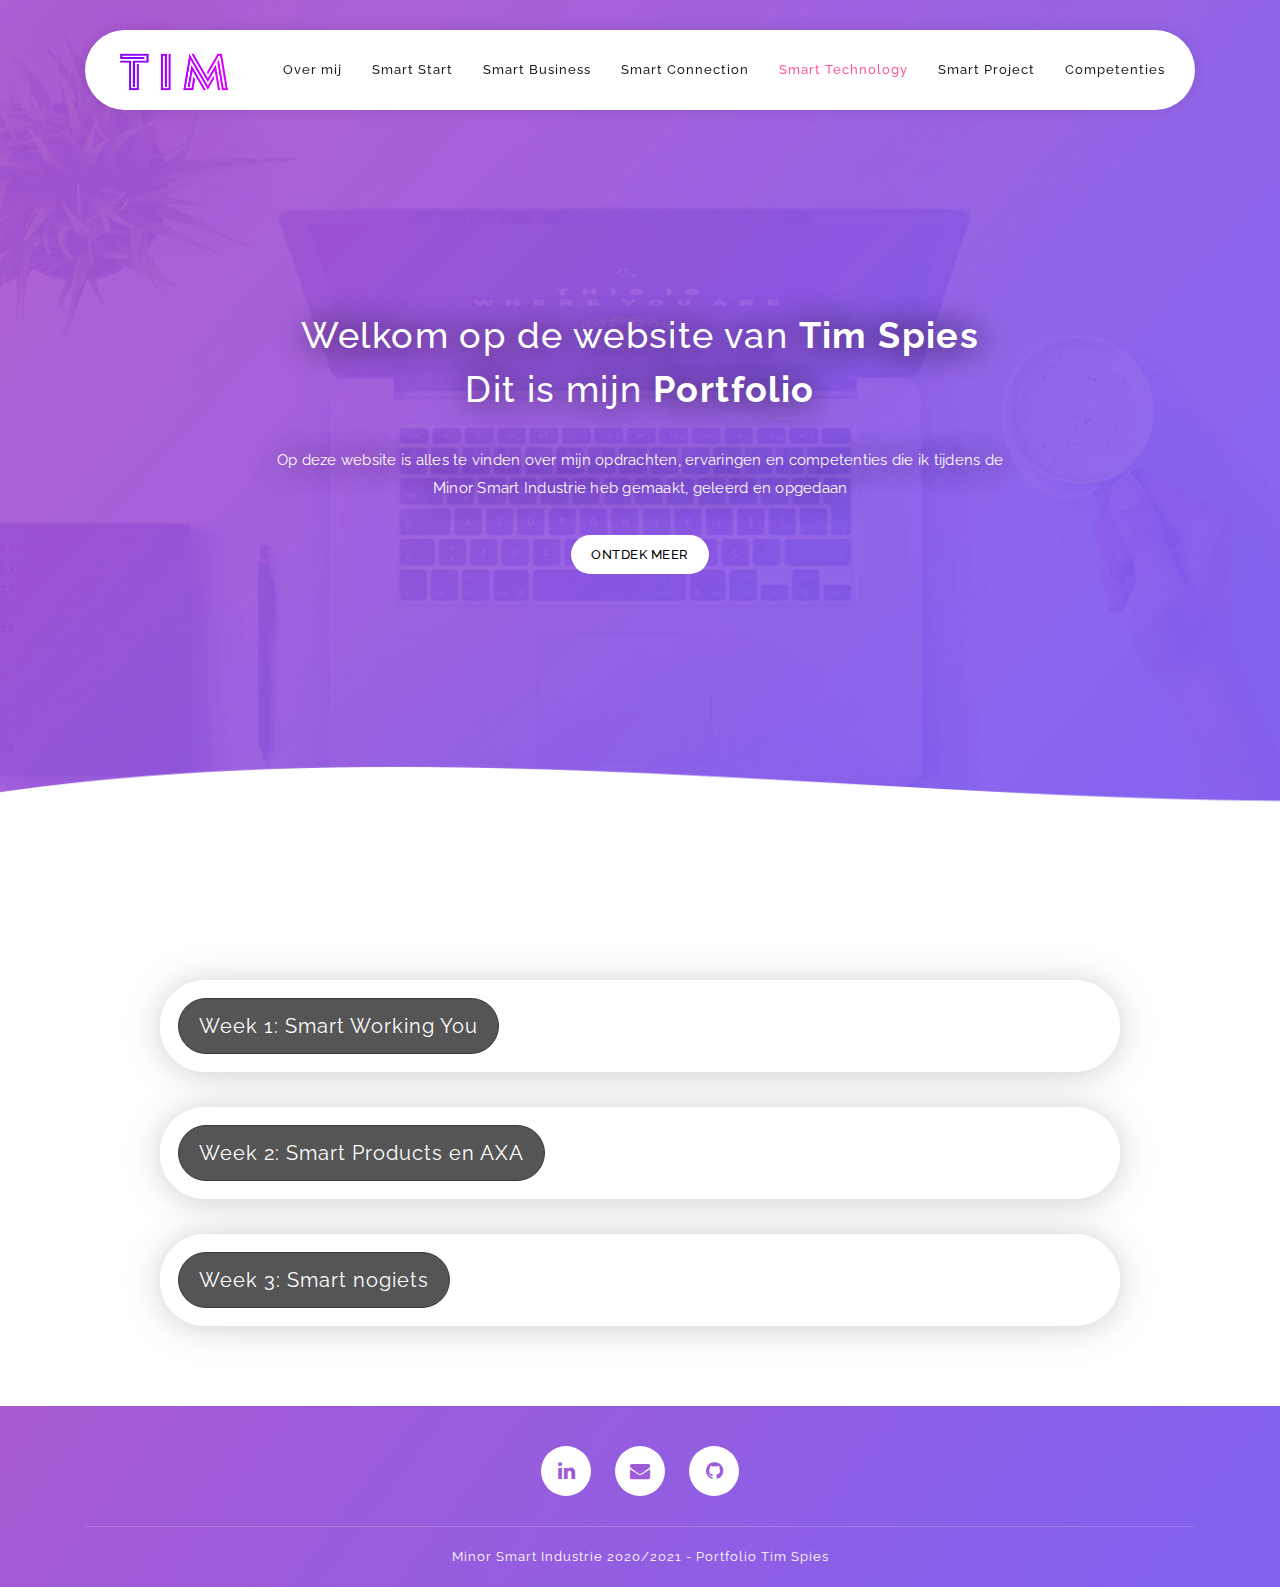
<file: portfolio/Smart technology.html>
<!DOCTYPE html>
<html lang="en">

  <head>

    <meta charset="utf-8">
    <meta name="viewport" content="width=device-width, initial-scale=1, shrink-to-fit=no">
    <meta name="description" content="">
    <meta name="author" content="">
    <link href="https://fonts.googleapis.com/css?family=Raleway:100,300,400,500,700,900" rel="stylesheet">

    <title>Tim Spies</title>

    <!-- Additional CSS Files -->
    <link rel="stylesheet" type="text/css" href="assets/css/bootstrap.min.css">

    <link rel="stylesheet" type="text/css" href="assets/css/font-awesome.css">

    <link rel="stylesheet" href="assets/css/templatemo-softy-pinko.css">

    </head>
    
    <body>
    
    <!-- ***** Preloader Start ***** -->
    <div id="preloader">
        <div class="jumper">
            <div></div>
            <div></div>
            <div></div>
        </div>
    </div>  
    <!-- ***** Preloader End ***** -->
    
    
    <!-- ***** Header Area Start ***** -->
    <header class="header-area header-sticky">
        <div class="container">
            <div class="row">
                <div class="col-12">
                    <nav class="main-nav">
                        <!-- ***** Logo Start ***** -->
                        <a href="index.html" class="logo">
                            <img src="assets/images/Logo3.png" style="height: 43px; width: 117px;" alt="Softy Pinko"/>
                        </a>
                        <!-- ***** Logo End ***** -->
                        <!-- ***** Menu Start ***** -->
                        <ul class="nav">
                            <li><a href="index.html">Over mij</a></li>
                            <li><a href="Smart start.html">Smart Start</a></li>
                            <li><a href="Smart business.html">Smart Business</a></li>
                            <li><a href="Smart connection.html">Smart Connection</a></li>
                            <li><a href="Smart technology.html" class="active">Smart Technology</a></li>
                            <li><a href="Smart project.html">Smart Project</a></li>
                            <li><a href="Competenties.html">Competenties</a></li>
                        </ul>
                        <a class='menu-trigger'>
                            <span>Menu</span>
                        </a>
                        <!-- ***** Menu End ***** -->
                    </nav>
                </div>
            </div>
        </div>
    </header>
    <!-- ***** Header Area End ***** -->

    <!-- ***** Welcome Area Start ***** -->
    <div class="welcome-area" style="background-image: url('assets/images/banner-bg.png');" id="welcome">

        <!-- ***** Header Text Start ***** -->
        <div class="header-text"  style="text-shadow: 1px 1px 32px #000;">
            <div class="container">
                <div class="row">
                    <div class="offset-xl-15 col-xl-7 offset-lg-2 col-lg-8 col-md-12 col-sm-12">
                        <h1>Welkom op de website van <strong>Tim Spies</strong><br>Dit is mijn <strong>Portfolio</strong></h1>
                        <p>Op deze website is alles te vinden over mijn opdrachten, ervaringen en competenties
                        die ik tijdens de Minor Smart Industrie heb gemaakt, geleerd en opgedaan </p>
                        <a href="#features" class="main-button-slider">Ontdek meer</a>
                    </div>
                </div>
            </div>
        </div>
        <!-- ***** Header Text End ***** -->
    </div>
    <!-- ***** Welcome Area End ***** -->

    <!-- ***** Content Area Start ***** -->
    <section class="section">
        <div class="content-container">
            <div class="accordion" id="accordionExample">
                <div class="card">
                    <div class="card-header" id="headingOne">
                        <button class="btn btn-dark" type="button" data-toggle="collapse" data-target="#collapseOne"
                            aria-expanded="true" aria-controls="collapseOne">
                            Week 1: Smart Working You
                        </button>
                    </div>
                    <div id="collapseOne" class="collapse" aria-labelledby="headingOne" data-parent="#accordionExample">
                        <div class="card-body">
                            <h2>Personal profile en value map</h2>
                            <p>
                                Lorem ipsum dolor sit amet, consectetur adipiscing elit. Sed consequat quam sem, sit amet hendrerit turpis rutrum eu. Ut non orci luctus purus facilisis pretium sed at ante. Vestibulum id diam vitae diam molestie vehicula. Maecenas urna mauris, porttitor ut ipsum at, porta viverra mi. Curabitur ligula neque, vestibulum laoreet gravida ac, scelerisque et nulla. Suspendisse in mauris tristique, viverra elit vitae, luctus velit. Ut iaculis nunc mauris, sed condimentum odio pharetra quis. Pellentesque aliquam neque non velit dapibus, ac tristique erat porttitor. Suspendisse fringilla sapien urna, elementum tincidunt lacus fermentum sit amet. Etiam ut magna ipsum. In pharetra dui eu purus auctor, vel placerat purus efficitur.

                                Curabitur accumsan sem sit amet turpis laoreet rutrum. Aliquam sollicitudin quam at quam consequat pharetra. Aliquam sit amet erat at purus ornare scelerisque. Sed blandit purus non aliquam lobortis. Nulla pretium sapien id auctor scelerisque. Proin et convallis purus. Lorem ipsum dolor sit amet, consectetur adipiscing elit. Cras porta mi tempor eros scelerisque, in rhoncus eros scelerisque. Mauris nisi quam, fermentum nec sagittis sit amet, accumsan vel leo. Phasellus et consequat nibh. Morbi nec ante est. Vivamus gravida, orci quis blandit aliquam, nisl augue ultrices metus, in gravida magna magna sed magna. Cras lobortis, risus id condimentum mattis, massa risus congue metus, quis placerat dui justo eget libero. Morbi mollis sit amet felis at posuere. Nulla pulvinar scelerisque tempor. Phasellus eu faucibus dui.
                            </p>
                        </div>
                    </div>
                </div>

                <div class="card">
                    <div class="card-header" id="headingTwo">
                        <button class="btn btn-dark collapsed" type="button" data-toggle="collapse"
                            data-target="#collapseTwo" aria-expanded="false" aria-controls="collapseTwo">
                            Week 2: Smart Products en AXA
                        </button>
                    </div>
                    <div id="collapseTwo" class="collapse" aria-labelledby="headingTwo" data-parent="#accordionExample">
                        <div class="card-body">
                            <h2>De opdracht</h2>
                            <p>
                                Lorem ipsum dolor sit amet, consectetur adipiscing elit. Sed consequat quam sem, sit amet hendrerit turpis rutrum eu. Ut non orci luctus purus facilisis pretium sed at ante. Vestibulum id diam vitae diam molestie vehicula. Maecenas urna mauris, porttitor ut ipsum at, porta viverra mi. Curabitur ligula neque, vestibulum laoreet gravida ac, scelerisque et nulla. Suspendisse in mauris tristique, viverra elit vitae, luctus velit. Ut iaculis nunc mauris, sed condimentum odio pharetra quis. Pellentesque aliquam neque non velit dapibus, ac tristique erat porttitor. Suspendisse fringilla sapien urna, elementum tincidunt lacus fermentum sit amet. Etiam ut magna ipsum. In pharetra dui eu purus auctor, vel placerat purus efficitur.
                            </p>
                        </div>
                    </div>
                </div>

                <div class="card">
                    <div class="card-header" id="headingThree">
                        <button class="btn btn-dark collapsed" type="button" data-toggle="collapse" data-target="#collapseThree"
                            aria-expanded="false" aria-controls="collapseThree">
                            Week 3: Smart nogiets
                        </button>
                    </div>
                    <div id="collapseThree" class="collapse" aria-labelledby="headingThree" data-parent="#accordionExample">
                        <div class="card-body">
                            <h2>De opdracht</h2>
                            <p>
                                Lorem ipsum dolor sit amet, consectetur adipiscing elit. Sed consequat quam sem, sit amet hendrerit turpis rutrum eu. Ut non orci luctus purus facilisis pretium sed at ante. Vestibulum id diam vitae diam molestie vehicula. Maecenas urna mauris, porttitor ut ipsum at, porta viverra mi. Curabitur ligula neque, vestibulum laoreet gravida ac, scelerisque et nulla. Suspendisse in mauris tristique, viverra elit vitae, luctus velit. Ut iaculis nunc mauris, sed condimentum odio pharetra quis. Pellentesque aliquam neque non velit dapibus, ac tristique erat porttitor. Suspendisse fringilla sapien urna, elementum tincidunt lacus fermentum sit amet. Etiam ut magna ipsum. In pharetra dui eu purus auctor, vel placerat purus efficitur.
                            </p>
                        </div>
                    </div>
                </div>
            </div>
        </div>
    </section>
    <!-- ***** Content Area End ***** -->

    
    <!-- ***** Footer Start ***** -->
    <footer>
        <div class="container">
            <div class="row">
                <div class="col-lg-12 col-md-12 col-sm-12">
                    <ul class="social">
                        <li><a href="https://www.linkedin.com/in/tim-spies/" target="_blank"><i class="fa fa-linkedin"></i></a></li>
                        <li><a href="Contact.html"><i class="fa fa-envelope"></i></a></li>
                        <li><a href="https://github.com/timspies98" target="_blank"><i class="fa fa-github"></i></a></li>
                    </ul>
                </div>
            </div>
            <div class="row">
                <div class="col-lg-12">
                    <p class="copyright">Minor Smart Industrie 2020/2021 - Portfolio Tim Spies</p>
                </div>
            </div>
        </div>
    </footer>
    
    <!-- jQuery -->
    <script src="assets/js/jquery-2.1.0.min.js"></script>

    <!-- Bootstrap -->
    <script src="assets/js/popper.js"></script>
    <script src="assets/js/bootstrap.min.js"></script>

    <!-- Plugins -->
    <script src="assets/js/scrollreveal.min.js"></script>
    <script src="assets/js/waypoints.min.js"></script>
    <script src="assets/js/jquery.counterup.min.js"></script>
    <script src="assets/js/imgfix.min.js"></script> 
    
    <!-- Global Init -->
    <script src="assets/js/custom.js"></script>

  </body>
</html>
</file>
<file: webdev1/Hello world HTML CSS/css/style.css>
body{
	background-color:#f4f4f4;
	color:#555;
	font-family:Arial, Helvetica, sans-serif;
	font-size:16px;
	line-height:1.6em;
	margin:0;
}

.container{
	width:80%;
	margin:auto;
	overflow:hidden;
}

#main-header{
	background-color:coral;
	color:#fff;
}

#showcase{
	background-image:url('../images/showcase.jpg');
	background-position:center right;
	min-height:300px;
	margin-bottom:30px;
	text-align: center;
	color:red;
	font-size: 20px;
}

#showcase h1{
	color:#fff;
	font-size:50px;
	line-height: 1.6em;
	padding-top:30px;
}

#main{
	float:left;
	width:70%;
	padding:0 30px;
	box-sizing: border-box;
}

#sidebar{
	float:right;
	width:30%;
	background: #333;
	color:#fff;
	padding:10px;
	box-sizing: border-box;
}

#main-footer{
	background: #333;
	color:#fff;
	text-align: center;
	padding:20px;
	margin-top:40px;
}
</file>
<file: portfolio/assets/css/templatemo-softy-pinko.css>
/* ---------------------------------------------
Table of contents
------------------------------------------------
01. font & reset css
02. reset
03. global styles
04. header
05. welcome
06. features
07. team
08. pricing
09. blog
10. contact
11. footer
12. preloader

--------------------------------------------- */
/* 
---------------------------------------------
font & reset css
--------------------------------------------- 
*/
@import url("https://fonts.googleapis.com/css?family=Raleway:100,300,400,500,700,900");
/* 
---------------------------------------------
reset
--------------------------------------------- 
*/

#doelen h5 {
  font-weight: 500;
  font-size: 18px;
  color: #1e1e1e;
  letter-spacing: 0.25px;
  line-height: 26px;
  text-align: center;
  margin: 10px 0 20px 0;
}


.btn {
  font-size: 20px;
  border-radius: 30px;
  padding: 12px 20px;
  background-color: #555;
  color: #fff;
  letter-spacing: 1px;
  -webkit-transition: all 0.3s ease 0s;
  -moz-transition: all 0.3s ease 0s;
  -o-transition: all 0.3s ease 0s;
  transition: all 0.3s ease 0s;
}

.btn:hover {
  background-color: #8261ee;
}

.col-xl-7 {
  flex: 0 0 70%;
  max-width: 70%;
}

.offset-xl-15 {
  margin-left: 15%;
}

.content-container {
  width: 75%;
  margin-left: 12.5%;
  margin-right: 12.5%;
}

.accordion>.card:first-of-type {
  background: #FFFFFF;
  box-shadow: 0 2px 48px 0 rgba(0, 0, 0, 0.1), 0 2px 24px 0 rgba(0, 0, 0, 0.1);
  border-radius: 45px;
  border: none;
}

.accordion>.card:not(:first-of-type):not(:last-of-type) {
  background: #FFFFFF;
  box-shadow: 0 2px 48px 0 rgba(0, 0, 0, 0.1), 0 2px 24px 0 rgba(0, 0, 0, 0.1);
  margin-top: 35px;
  margin-bottom: 35px;
  border-radius: 45px;
  border: none;
}

.accordion>.card:last-of-type {
  background: #FFFFFF;
  box-shadow: 0 2px 48px 0 rgba(0, 0, 0, 0.1), 0 2px 24px 0 rgba(0, 0, 0, 0.1);
  border-radius: 45px;
  border: none;
}

.accordion>.card .card-header {
  background: white;
  padding: 18px;
}

html, body, div, span, applet, object, iframe, h1, h2, h3, h4, h5, h6, p, blockquote, div
pre, a, abbr, acronym, address, big, cite, code, del, dfn, em, font, img, ins, kbd, q,
s, samp, small, strike, strong, sub, sup, tt, var, b, u, i, center, dl, dt, dd, ol, ul, li,
figure, header, nav, section, article, aside, footer, figcaption {
  margin: 0;
  padding: 0;
  border: 0;
  outline: 0;
}

.clearfix:after {
  content: ".";
  display: block;
  clear: both;
  visibility: hidden;
  line-height: 0;
  height: 0;
}

.clearfix {
  display: inline-block;
}

html[xmlns] .clearfix {
  display: block;
}

* html .clearfix {
  height: 1%;
}

ul, li {
  padding: 0;
  margin: 0;
  list-style: none;
}

header, nav, section, article, aside, footer, hgroup {
  display: block;
}

* {
  box-sizing: border-box;
}

html, body {
  font-family: "Raleway", sans-serif;
  font-weight: 400;
  background-color: #fff;
  font-size: 16px;
  -ms-text-size-adjust: 100%;
  -webkit-font-smoothing: antialiased;
  -moz-osx-font-smoothing: grayscale;
}

a {
  text-decoration: none !important;
}

h1, h2, h3, h4, h5, h6 {
  margin-top: 0px;
  margin-bottom: 0px;
}

ul {
  margin-bottom: 0px;
}

/* 
---------------------------------------------
global styles
--------------------------------------------- 
*/
html,
body {
  background: #fff;
  font-family: "Raleway", sans-serif;
}

::selection {
  background: #ff589e;
  color: #fff;
}

::-moz-selection {
  background: #ff589e;
  color: #fff;
}

.section {
  position: relative;
  padding-top: 80px;
  padding-bottom: 80px;
}

.section.colored {
  background: #f2f2fe;
}

.hr {
  bottom: 0px;
  width: 100%;
  height: 1px;
  margin-top: 100px;
  border-bottom: 1px solid #eee;
}

.left-heading.light .section-title {
  color: #ffffff;
}

.left-heading .section-title {
  font-weight: 500;
  font-size: 24px;
  line-height: 42px;
  color: #1e1e1e;
  letter-spacing: 0.25px;
  margin-bottom: 30px;
  position: relative;
}

.center-heading {
  text-align: center;
}

.center-heading .section-title {
  font-weight: 500;
  font-size: 28px;
  color: #1e1e1e;
  letter-spacing: 1.75px;
  line-height: 38px;
  margin-bottom: 20px;
}

.center-heading.colored .section-title {
  color: #ffffff;
}

.center-text {
  text-align: center;
  font-weight: 400;
  font-size: 16px;
  color: #777;
  line-height: 28px;
  letter-spacing: 1px;
  margin-bottom: 50px;
}

.center-text.colored {
  color: #fff;
}

.center-text p {
  font-size: 15px;
  color: #777;
  margin-bottom: 30px;
}

.left-text {
  font-weight: 400;
  font-size: 16px;
  color: #777;
  line-height: 28px;
  letter-spacing: 1px;
}

.left-text.light {
  color: #fff;
}

.left-text p {
  margin-bottom: 30px;
}

.left-text p.dark {
  color: #3B566E;
}

.padding-bottom-top-60 {
  padding-top: 60px !important;
  padding-bottom: 60px !important;
}

.padding-bottom-80 {
  padding-bottom: 80px !important;
}

.padding-bottom-100 {
  padding-bottom: 100px !important;
}

.border-bottom {
  border-bottom: 1px solid #eee !important;
}

.mbottom-30 {
  margin-bottom: 30px !important;
}

.align-self-center {
  -ms-flex-item-align: center !important;
  align-self: center !important;
}

.align-self-bottom {
  -ms-flex-item-align: flex-end !important;
  align-self: flex-end !important;
}

.padding-bottom-0 {
  padding-bottom: 0px !important;
}

.padding-top-0 {
  padding-top: 0px !important;
}

.padding-top-80 {
  padding-top: 80px !important;
}

.padding-top-70 {
  padding-top: 70px !important;
}

.padding-top-20 {
  padding-top: 20px !important;
}

.margin-bottom-0 {
  margin-bottom: 0px !important;
}

.margin-bottom-30 {
  margin-bottom: 30px !important;
}

.margin-top-30 {
  margin-top: 30px !important;
}

.margin-top-15 {
  margin-top: 15px !important;
}

.margin-bottom-45 {
  margin-bottom: 45px !important;
}

.margin-bottom-20 {
  margin-bottom: 20px !important;
}

.margin-bottom-60 {
  margin-bottom: 60px !important;
}

.margin-bottom-100 {
  margin-bottom: 100px !important;
}

@media (max-width: 991px) {
  html, body {
    overflow-x: hidden;
  }
  .mobile-top-fix {
    margin-top: 30px;
    margin-bottom: 0px;
  }
  .mobile-bottom-fix {
    margin-bottom: 30px;
  }
  .mobile-bottom-fix-big {
    margin-bottom: 60px;
  }
}

a.main-button-slider {
  font-size: 13px;
  border-radius: 20px;
  padding: 12px 20px;
  background-color: #fff;
  text-transform: uppercase;
  text-shadow: none;
  font-weight: 500;
  color: #000;
  letter-spacing: 0.5px;
  -webkit-transition: all 0.3s ease 0s;
  -moz-transition: all 0.3s ease 0s;
  -o-transition: all 0.3s ease 0s;
  transition: all 0.3s ease 0s;
}

a.main-button-slider:hover {
  background-color: #8261ee;
  color: #fff;
}

a.main-button {
  font-size: 13px;
  border-radius: 20px;
  padding: 12px 20px;
  background-color: #8261ee;
  text-transform: uppercase;
  color: #fff;
  letter-spacing: 0.25px;
  -webkit-transition: all 0.3s ease 0s;
  -moz-transition: all 0.3s ease 0s;
  -o-transition: all 0.3s ease 0s;
  transition: all 0.3s ease 0s;
}

a.main-button:hover {
  background-color: #ff589e;
}

button.main-button {
  outline: none;
  border: none;
  cursor: pointer;
  font-size: 13px;
  border-radius: 20px;
  padding: 12px 20px;
  background-color: #8261ee;
  text-transform: uppercase;
  color: #fff;
  letter-spacing: 0.25px;
  -webkit-transition: all 0.3s ease 0s;
  -moz-transition: all 0.3s ease 0s;
  -o-transition: all 0.3s ease 0s;
  transition: all 0.3s ease 0s;
}

button.main-button:hover {
  background-color: #ff589e;
}


/* 
---------------------------------------------
header
--------------------------------------------- 
*/
.header-area {
  position: fixed;
  top: 30px;
  left: 0px;
  right: 0px;
  z-index: 100;
  height: 100px;
  -webkit-transition: all 0.3s ease 0s;
  -moz-transition: all 0.3s ease 0s;
  -o-transition: all 0.3s ease 0s;
  transition: all 0.3s ease 0s;
}

.header-area .main-nav {
  box-shadow: 0px 0px 15px rgba(0,0,0,0.1);
  border-radius: 40px;
  min-height: 80px;
  background: #fff;
}

.header-area .main-nav .logo {
  float: left;
  margin-top: 37px;
  -webkit-transition: all 0.3s ease 0s;
  -moz-transition: all 0.3s ease 0s;
  -o-transition: all 0.3s ease 0s;
  transition: all 0.3s ease 0s;
  margin-left: 30px;
}

.header-area .main-nav .logo img {
  -webkit-transition: all 0.3s ease 0s;
  -moz-transition: all 0.3s ease 0s;
  -o-transition: all 0.3s ease 0s;
  transition: all 0.3s ease 0s;
}

.header-area .main-nav .nav {
  float: right;
  margin-top: 27px;
  margin-left: 0px;
  margin-right: 30px;
  -webkit-transition: all 0.3s ease 0s;
  -moz-transition: all 0.3s ease 0s;
  -o-transition: all 0.3s ease 0s;
  transition: all 0.3s ease 0s;
  position: relative;
  z-index: 999;
}

.header-area .main-nav .nav li {
  padding-left: 15px;
  padding-right: 15px;
}

.header-area .main-nav .nav li:last-child {
  padding-right: 0px;
}

.header-area .main-nav .nav li a {
  display: block;
  font-weight: 500;
  font-size: 13px;
  color: #fff;
  -webkit-transition: all 0.3s ease 0s;
  -moz-transition: all 0.3s ease 0s;
  -o-transition: all 0.3s ease 0s;
  transition: all 0.3s ease 0s;
  height: 40px;
  line-height: 40px;
  border: transparent;
  letter-spacing: 1px;
}

.header-area .main-nav .nav li a:hover {
  color: #ff589e;
}

.header-area .main-nav .menu-trigger {
  cursor: pointer;
  display: block;
  position: absolute;
  top: 23px;
  width: 32px;
  height: 40px;
  text-indent: -9999em;
  z-index: 99;
  right: 40px;
  display: none;
}

.header-area .main-nav .menu-trigger span,
.header-area .main-nav .menu-trigger span:before,
.header-area .main-nav .menu-trigger span:after {
  -moz-transition: all 0.4s;
  -o-transition: all 0.4s;
  -webkit-transition: all 0.4s;
  transition: all 0.4s;
  background-color: #3B566E;
  display: block;
  position: absolute;
  width: 30px;
  height: 2px;
  left: 0;
}

.header-area .main-nav .menu-trigger span:before,
.header-area .main-nav .menu-trigger span:after {
  -moz-transition: all 0.4s;
  -o-transition: all 0.4s;
  -webkit-transition: all 0.4s;
  transition: all 0.4s;
  background-color: #3B566E;
  display: block;
  position: absolute;
  width: 30px;
  height: 2px;
  left: 0;
  width: 75%;
}

.header-area .main-nav .menu-trigger span:before,
.header-area .main-nav .menu-trigger span:after {
  content: "";
}

.header-area .main-nav .menu-trigger span {
  top: 16px;
}

.header-area .main-nav .menu-trigger span:before {
  -moz-transform-origin: 33% 100%;
  -ms-transform-origin: 33% 100%;
  -webkit-transform-origin: 33% 100%;
  transform-origin: 33% 100%;
  top: -10px;
  z-index: 10;
}

.header-area .main-nav .menu-trigger span:after {
  -moz-transform-origin: 33% 0;
  -ms-transform-origin: 33% 0;
  -webkit-transform-origin: 33% 0;
  transform-origin: 33% 0;
  top: 10px;
}

.header-area .main-nav .menu-trigger.active span,
.header-area .main-nav .menu-trigger.active span:before,
.header-area .main-nav .menu-trigger.active span:after {
  background-color: transparent;
  width: 100%;
}

.header-area .main-nav .menu-trigger.active span:before {
  -moz-transform: translateY(6px) translateX(1px) rotate(45deg);
  -ms-transform: translateY(6px) translateX(1px) rotate(45deg);
  -webkit-transform: translateY(6px) translateX(1px) rotate(45deg);
  transform: translateY(6px) translateX(1px) rotate(45deg);
  background-color: #3B566E;
}

.header-area .main-nav .menu-trigger.active span:after {
  -moz-transform: translateY(-6px) translateX(1px) rotate(-45deg);
  -ms-transform: translateY(-6px) translateX(1px) rotate(-45deg);
  -webkit-transform: translateY(-6px) translateX(1px) rotate(-45deg);
  transform: translateY(-6px) translateX(1px) rotate(-45deg);
  background-color: #3B566E;
}

.header-area.header-sticky {
  min-height: 80px;
}

.header-area.header-sticky .logo {
  margin-top: 20px;
}

.header-area.header-sticky .nav {
  margin-top: 20px !important;
}

.header-area.header-sticky .nav li a {
  color: #1e1e1e;
}

.header-area.header-sticky .nav li a.active {
  color: #ff589e;
}

@media (max-width: 1200px) {
  .header-area .main-nav .nav li {
    padding-left: 12px;
    padding-right: 12px;
  }
  .header-area .main-nav:before {
    display: none;
  }
}

@media (max-width: 991px) {
  .header-area {
    padding: 0px 15px;
    height: 80px;
    box-shadow: none;
    text-align: center;
  }
  .header-area .container {
    padding: 0px;
  }
  .header-area .logo {
    margin-top: 20px !important;
    margin-left: 30px;
  }
  .header-area .menu-trigger {
    display: block !important;
  }
  .header-area .main-nav {
    overflow: hidden;
  }
  .header-area .main-nav .nav {
    float: none;
    width: 100%;
    margin-top: 80px !important;
    display: none;
    -webkit-transition: all 0s ease 0s;
    -moz-transition: all 0s ease 0s;
    -o-transition: all 0s ease 0s;
    transition: all 0s ease 0s;
    margin-left: 0px;
  }
  .header-area .main-nav .nav li:first-child {
    border-top: 1px solid #eee;
  }
  .header-area .main-nav .nav li {
    width: 100%;
    background: #fff;
    border-bottom: 1px solid #eee;
    padding-left: 0px !important;
    padding-right: 0px !important;
  }
  .header-area .main-nav .nav li a {
    height: 50px !important;
    line-height: 50px !important;
    padding: 0px !important;
    border: none !important;
    background: #fff !important;
    color: #3B566E !important;
  }
  .header-area .main-nav .nav li a:hover {
    background: #eee !important;
  }
}

@media (min-width: 992px) {
  .header-area .main-nav .nav {
    display: flex !important;
  }
}

/* 
---------------------------------------------
welcome
--------------------------------------------- 
*/
.welcome-area {
  overflow: hidden;
  position: relative;
  display: flex;
  align-items: center;
  justify-content: center;
  background-image: url(../images/me2.jpg);
  background-repeat: no-repeat;
  background-position: center center;
  background-size: cover; 
  height: 100vh;
}

.welcome-area .header-text {
  position: absolute;
  top: 50%;
  transform: translateY(-55%);
  text-align: center;
  width: 100%;
  text-shadow: 1px 1px 8px #000, 1px 1px 16px #000, 1px 1px 32px #000;
}

.welcome-area .header-text h1 {
  font-weight: 500;
  font-size: 36px;
  line-height: 54px;
  letter-spacing: 1.4px;
  margin-bottom: 30px;
  color: #fff;
}

.welcome-area .header-text p {
  font-weight: 400;
  font-size: 15px;
  color: #fff;
  line-height: 28px;
  letter-spacing: 0.25px;
  margin-bottom: 40px;
  position: relative;
}

@media (max-width: 991px) {
  .welcome-area .header-text {
    top: 65% !important;
    transform: perspective(1px) translateY(-60%) !important;
    text-align: center;
  }
  .welcome-area .header-text h1 {
    text-align: center;
    color: #fff;
    margin-bottom: 15px;
  }
  .welcome-area .header-text h1 span {
    color: #fff;
  }
  .welcome-area .header-text p {
    text-align: center;
    color: #fff;
    margin-bottom: 20px;
  }
}

@media (max-width: 820px) {
  .welcome-area .header-text {
    top: 65% !important;
    transform: perspective(1px) translateY(-60%) !important;
  }
   .welcome-area .header-text h1 {
    font-size: 22px;
    line-height: 30px;
    margin-bottom: 15px;
  }
  .welcome-area .header-text p {
    margin-bottom: 20px;
  }
}

@media (max-width: 765px) {
  .welcome-area {
    margin-bottom: 100px;
  }
  .welcome-area .header-text {
    top: 50% !important;
    transform: perspective(1px) translateY(-50%) !important;
    text-align: center;
  }
  .welcome-area .header-text .buttons {
    display: none;
  }
  .welcome-area .header-text h1 {
    font-weight: 600;
    font-size: 24px !important;
    line-height: 30px !important;
    margin-bottom: 30px !important;
  }
  .welcome-area .header-text h1 span {
    color: #fff;
  }
  .welcome-area .header-text p {
    text-align: center;
    color: #fff;
    font-size: 14px;
    line-height: 22px;
    margin-bottom: 40px;
  }
}


/* 
---------------------------------------------
features
--------------------------------------------- 
*/
.features-small-item {
  cursor: pointer;
  display: block;
  background: #FFFFFF;
  box-shadow: 0 2px 48px 0 rgba(0, 0, 0, 0.10);
  -webkit-border-radius: 20px;
  -moz-border-radius: 20px;
  border-radius: 20px;
  padding: 30px;
  text-align: center;
  -webkit-transition: all 0.3s ease 0s;
  -moz-transition: all 0.3s ease 0s;
  -o-transition: all 0.3s ease 0s;
  transition: all 0.3s ease 0s;
  position: relative;
  margin-bottom: 30px;
}

.features-small-item:hover .icon {
  background-color: #ff589e;
}

.features-small-item .icon {
  -webkit-transition: all 0.3s ease 0s;
  -moz-transition: all 0.3s ease 0s;
  -o-transition: all 0.3s ease 0s;
  transition: all 0.3s ease 0s;
  width: 90px;
  height: 90px;
  line-height: 90px;
  margin: auto;
  position: relative;
  margin-bottom: 30px;
  background: #8261ee;
  -webkit-border-radius: 50%;
  -moz-border-radius: 50%;
  border-radius: 50%;
}

.features-small-item .icon i {
  font-size: 18px;
  color: #fff;
}

.features-small-item .features-title {
  font-weight: 500;
  font-size: 18px;
  color: #1e1e1e;
  letter-spacing: 0.7px;
  margin-bottom: 15px;
  position: relative;
  z-index: 2;
}

.features-small-item p {
  font-weight: 400;
  font-size: 13px;
  color: #777;
  letter-spacing: 0.5px;
  line-height: 25px;
  position: relative;
  z-index: 2;
}

.features-small-item a {
  float: right;
  position: relative;
  z-index: 2;
}

.home-feature {
  padding-bottom: 0px;
  padding-top: 30px;
  margin-top: -220px;
  z-index: 9;
}

@media (max-width: 991px) {
  .home-feature {
    padding-bottom: 0px;
    padding-top: 0px;
    margin-top: 0px;
  }
}

/* 
---------------------------------------------
parallax & home seperator
--------------------------------------------- 
*/
.mini {
  min-height: 215px;
  overflow: hidden;
  position: relative;
  padding-top: 90px;
  padding-bottom: 90px;
}

.mini:before {
  content: '';
  position: absolute;
  width: 140%;
  height: 140%;
  opacity: .95;
  background-repeat: no-repeat;
  background-size: cover;
  background-position: center center;
  background-image: url(../images/work-process-bg.png);
  z-index: 2;
  top: -20%;
  left: -20%;
}

.mini .mini-content {
  position: relative;
  z-index: 3;
}

.mini .mini-content .info {
  text-align: center;
  color: #fff;
  padding-top: 20px;
  padding-bottom: 20px;
}

.mini .mini-content .info small {
  display: block;
  font-weight: 400;
  font-size: 13px;
  margin-bottom: 5px;
}

.mini .mini-content .info strong {
  font-weight: 700;
  font-size: 17px;
  margin-bottom: 40px;
  display: block;
}

.mini .mini-content .info h1 {
  color: #fff;
  font-weight: 500;
  font-size: 28px;
  letter-spacing: 0.25px;
  margin-bottom: 30px;
}

.mini .mini-content .info p {
  letter-spacing: 1px;
  margin-bottom: 40px;
  color: #fff;
  letter-spacing: 0.25px;
  line-height: 26px;
  font-weight: 400;
  font-size: 15px;
}

.mini .mini-content .info p span {
  text-decoration: underline;
}

.mini .mini-content .mini-box {
  display: block;
  background: #fff;
  padding: 20px;
  border-radius: 20px;
  box-shadow: 0 2px 48px 0 rgba(0, 0, 0, 0.08);
  margin-bottom: 30px;
  position: relative;
  -webkit-transition: all 0.3s ease 0s;
  -moz-transition: all 0.3s ease 0s;
  -o-transition: all 0.3s ease 0s;
  transition: all 0.3s ease 0s;
  text-align: center;
}

.mini .mini-content .mini-box:hover {
  margin-top: -10px;
}

.mini .mini-content .mini-box:before {
  content: '';
  position: absolute;
  z-index: -1;
  background: #fff;
  width: 100%;
  opacity: .15;
  height: 100%;
  bottom: -10px;
  left: 0px;
  right: -20px;
  margin: auto;
  border-radius: 20px;
}

.mini .mini-content .mini-box i {
  display: block;
  font-size: 20px;
  margin-bottom: 15px;
}

.mini .mini-content .mini-box span {
  display: block;
  font-weight: 400;
  font-size: 14px;
  color: #777;
  letter-spacing: .75px;
}

.mini .mini-content .mini-box strong {
  display: block;
  font-weight: 400;
  font-size: 17px;
  color: #1e1e1e;
  letter-spacing: 0.25px;
  margin-bottom: 5px;
}

.counter {
  overflow: hidden;
  position: relative;
}

.counter:before {
  content: '';
  position: absolute;
  width: 140%;
  height: 140%;
  opacity: .90;
  background-image: url(../images/fun-facts-bg.png);
  background-repeat: no-repeat;
  background-size: cover;
  background-position: center center;
  z-index: 2;
  top: -20%;
  left: -20%;
}

.counter .content {
  position: relative;
  z-index: 3;
  width: 100%;
}

.counter .content .count-item {
  height: 340px;
  position: relative;
  float: left;
  width: 100%;
}

.counter .content .count-item.decoration-bottom {
  position: relative;
}

.counter .content .count-item.decoration-bottom:after {
  content: '';
  position: absolute;
  width: 70%;
  height: 32px;
  top: 160px;
  left: 70%;
  background: url(../images/circle-dec.png) center center no-repeat;
  -webkit-transition: all 0.3s ease 0s;
  -moz-transition: all 0.3s ease 0s;
  -o-transition: all 0.3s ease 0s;
  transition: all 0.3s ease 0s;
}

.counter .content .count-item.decoration-top {
  position: relative;
}

.counter .content .count-item.decoration-top:after {
  content: '';
  position: absolute;
  width: 70%;
  height: 32px;
  top: 140px;
  left: 70%;
  background: url(../images/circle-dec.png) center center no-repeat;
  -webkit-transition: all 0.3s ease 0s;
  -moz-transition: all 0.3s ease 0s;
  -o-transition: all 0.3s ease 0s;
  transition: all 0.3s ease 0s;
}

.counter .content .count-item:hover strong {
  margin-top: 110px;
}

.counter .content .count-item strong {
  display: block;
  text-align: center;
  font-weight: 600;
  font-size: 36px;
  letter-spacing: 0.25px;
  margin-bottom: 10px;
  color: #fff;
  margin-top: 120px;
  -webkit-transition: all 0.3s ease 0s;
  -moz-transition: all 0.3s ease 0s;
  -o-transition: all 0.3s ease 0s;
  transition: all 0.3s ease 0s;
}

.counter .content .count-item span {
  display: block;
  text-align: center;
  color: #fff;
  font-weight: 500;
  font-size: 17px;
  letter-spacing: 0.25px;
}

@media (max-width: 991px) {
  .parallax {
    padding-top: 60px;
    padding-bottom: 60px;
    min-height: auto;
  }
  .parallax .content {
    position: relative !important;
    top: 0% !important;
    transform: perspective(1px) translateY(0%) !important;
  }
  .counter {
    padding-top: 60px;
    padding-bottom: 60px;
  }
  .counter .content {
    position: relative !important;
    top: 0% !important;
    transform: perspective(1px) translateY(0%) !important;
  }
  .counter .content .count-item {
    height: auto;
    padding-top: 20px;
    padding-bottom: 20px;
  }
  .counter .content .count-item:hover strong {
    margin-top: 0px;
  }
  .counter .content .count-item:before {
    display: none;
  }
  .counter .content .count-item:after {
    display: none;
  }
  .counter .content .count-item strong {
    margin-top: 0px;
  }
}

/* 
---------------------------------------------
team
--------------------------------------------- 
*/
.team-item {
  background: #fff;
  box-shadow: 0 2px 48px 0 rgba(0, 0, 0, 0.10);
  border-radius: 20px;
  position: relative;
  margin-bottom: 30px;
  padding-bottom: 25px;
}

.team-item:hover .team-content .team-info {
  margin-left: 30px;
}

.team-item i {
  display: block;
  margin-left: 25px;
  margin-top: 25px;
  font-size: 30px;
  color: #4E47DE;
  text-align: center;
}

.team-item .user-image {
  width: 60px;
  height: 60px;
  overflow: hidden;
  -webkit-border-radius: 100px;
  -moz-border-radius: 100px;
  border-radius: 100px;
  -webkit-transition: all 0.3s ease 0s;
  -moz-transition: all 0.3s ease 0s;
  -o-transition: all 0.3s ease 0s;
  transition: all 0.3s ease 0s;
  margin-left: 25px;
  float: left;
}

.team-item .team-content {
  text-align: left;
  overflow: hidden;
}

.team-item .team-content .team-info {
  float: left;
  margin-left: 20px;
  margin-top: 8px;
  -webkit-transition: all 0.3s ease 0s;
  -moz-transition: all 0.3s ease 0s;
  -o-transition: all 0.3s ease 0s;
  transition: all 0.3s ease 0s;
}

.team-item .team-content .team-info .user-name {
  display: block;
  font-weight: 400;
  font-size: 17px;
  color: #1e1e1e;
  letter-spacing: 0.25px;
  margin-bottom: 5px;
}

.team-item .team-content .team-info span {
  display: block;
  font-weight: 400;
  font-size: 15px;
  color: #ff589e;
  letter-spacing: 0.25px;
}

.team-item .team-content p {
  margin-top: 25px;
  padding-left: 25px;
  padding-right: 25px;
  margin-bottom: 25px;
  font-weight: 400;
  font-size: 15px;
  color: #777;
  letter-spacing: 0.6px;
  line-height: 26px;
}

/* 
---------------------------------------------
pricing
--------------------------------------------- 
*/
.pricing-item {
  background: #FFFFFF;
  box-shadow: 0 2px 48px 0 rgba(0, 0, 0, 0.1);
  border-radius: 20px;
  margin-bottom: 30px;
  margin-top: 20px;
  padding: 30px 0px 40px 0px;
}

.pricing-item.active .pricing-header {
  position: relative;
}

.pricing-item.active .pricing-header .pricing-title {
  color: #1e1e1e;
}

.pricing-item.active .pricing-body .price-wrapper {
  background-color: #ff589e;
}

.pricing-item.active .pricing-body .price-wrapper .currency {
  color: #fff;
}

.pricing-item.active .pricing-body .price-wrapper .price {
  color: #fff;
}

.pricing-item.active .pricing-body .price-wrapper .period {
  color: #fff;
}

.pricing-item .pricing-header {
  text-align: center;
  display: block;
  position: relative;
  padding-bottom: 10px;
}

.pricing-item .pricing-header .pricing-title {
  font-weight: 500;
  font-size: 17px;
  letter-spacing: 0.25px;
  color: #1e1e1e;
  width: 180px;
  height: 40px;
  line-height: 40px;
  left: 0px;
  right: 0px;
  margin: auto;
}

.pricing-item .pricing-body {
  margin-bottom: 40px;
}

.pricing-item .pricing-body .price-wrapper {
  text-align: center;
  padding-top: 20px;
  padding-bottom: 13px;
  background: #8261ee;
  width: 80%;
  margin: auto;
  margin-bottom: 40px;
  margin-top: 5px;
  border-radius: 20px;
}

.pricing-item .pricing-body .price-wrapper .currency {
  height: 47px;
  font-weight: 500;
  font-size: 32px;
  color: #fff;
  position: relative;
  top: -1px;
}

.pricing-item .pricing-body .price-wrapper .price {
  font-weight: 500;
  font-size: 28px;
  color: #fff;
}

.pricing-item .pricing-body .price-wrapper .period {
  font-weight: 400;
  font-size: 14px;
  color: #fff;
  display: block;
  letter-spacing: 0.88px;
}

.pricing-item .pricing-body .list li {
  text-align: center;
  margin-bottom: 12px;
  font-weight: 400;
  font-size: 13px;
  color: #7a7a7a;
  letter-spacing: 0.25px;
  text-decoration: line-through;
}

.pricing-item .pricing-body .list li.active {
  color: #7a7a7a;
  text-decoration: none;
}

.pricing-item .pricing-footer {
  text-align: center;
  margin-top: 50px;
}

/* 
---------------------------------------------
blog
--------------------------------------------- 
*/
.blog-post-thumb {
  text-align: center;
  margin-bottom: 30px;
}

.blog-post-thumb.big .img {
  height: 400px;
}

.blog-post-thumb .img {
  overflow: hidden;
  border-radius: 20px;
  position: relative;
  height: 200px;
}

.blog-post-thumb .blog-content {
  margin-top: -30px;
  padding-top: 50px;
}

.blog-post-thumb h3 {
  margin-bottom: 20px !important;
}

.blog-post-thumb h3 a {
  font-weight: 500;
  font-size: 18px;
  color: #1e1e1e;
  letter-spacing: 0.25px;
  line-height: 26px;
  -webkit-transition: all 0.3s ease 0s;
  -moz-transition: all 0.3s ease 0s;
  -o-transition: all 0.3s ease 0s;
  transition: all 0.3s ease 0s;
}

.blog-post-thumb h3 a:hover {
  color: #ff589e;
}

.blog-post-thumb .text {
  font-weight: 400;
  font-size: 13px;
  color: #777;
  letter-spacing: 0.26px;
  line-height: 26px;
  margin-bottom: 15px;
}

.blog-post-thumb .post-footer span {
  float: left;
  height: 30px;
  line-height: 30px;
  font-weight: 300;
  font-size: 14px;
  color: #777;
  padding-left: 30px;
}

.blog-post-thumb a.main-button  {
  margin-top: 10px;
  display: inline-block;
}

.blog-list .blog-post-thumb {
  text-align: left;
}


/* 
---------------------------------------------
contact
--------------------------------------------- 
*/

#contact-us {
  padding: 160px 0px;
}

#contact-us h5 {
  font-weight: 500;
  font-size: 18px;
  color: #1e1e1e;
  letter-spacing: 0.25px;
  line-height: 26px;
  text-align: center;
  margin: 50px 0 30px 0;
}

.contact-text {
  font-weight: 400;
  font-size: 14px;
  color: #6F8BA4;
  letter-spacing: 0.6px;
  line-height: 26px;
  text-align: center;
}

.contact-text p {
  margin-bottom: 28px;
}

.contact-form input,
.contact-form textarea {
  color: #777;
  font-size: 14px;
  border: 1px solid #eee;
  width: 100%;
  height: 50px;
  outline: none;
  padding-left: 20px;
  padding-right: 20px;
  border-radius: 25px;
  -webkit-appearance: none;
  -moz-appearance: none;
  appearance: none;
  margin-bottom: 30px;
}

.contact-form textarea {
  height: 150px;
  resize: none;
  padding: 20px;
}

/* 
---------------------------------------------
footer
--------------------------------------------- 
*/
footer {
  background-image: linear-gradient(127deg, #a759d1 0%, #8261ee 91%);
  padding-top: 30px;
}

footer .social {
  overflow: hidden;
  margin-top: 10px;
  text-align: center;
}

footer .social li {
  margin: 0px 10px;
  display: inline-block;
}

footer .social li a {
  color: #9d5bd9;
  text-align: center, center;
  background-color: #fff;
  width: 50px;
  height: 50px;
  line-height: 50px;
  border-radius: 50%;
  display: inline-block;
  font-size: 20px;
  -webkit-transition: all 0.3s ease 0s;
  -moz-transition: all 0.3s ease 0s;
  -o-transition: all 0.3s ease 0s;
  transition: all 0.3s ease 0s;
}

footer .social li a:hover {
  background-color: #ff589e;
  color: #fff;
}

footer .copyright {
  text-align: center;
  border-top: 1px solid rgba(250,250,250,0.2);
  margin-top: 30px;
  padding-top: 20px;
  padding-bottom: 20px;
  font-weight: 400;
  font-size: 13px;
  color: #fff;
  letter-spacing: 1px;
}

@media (max-width: 991px) {
  footer .text {
    margin-bottom: 30px;
  }
  footer h5 {
    margin-bottom: 15px;
  }
  footer .footer-nav {
    margin-bottom: 30px;
  }
}

/* 
---------------------------------------------
preloader
--------------------------------------------- 
*/
#preloader {
  overflow: hidden;
  background-image: linear-gradient(135deg, #a759d1 0%, #8261ee 100%);
  left: 0;
  right: 0;
  top: 0;
  bottom: 0;
  position: fixed;
  z-index: 9999;
  color: #fff;
}

#preloader .jumper {
  left: 0;
  top: 0;
  right: 0;
  bottom: 0;
  display: block;
  position: absolute;
  margin: auto;
  width: 50px;
  height: 50px;
}

#preloader .jumper > div {
  background-color: #fff;
  width: 10px;
  height: 10px;
  border-radius: 100%;
  -webkit-animation-fill-mode: both;
  animation-fill-mode: both;
  position: absolute;
  opacity: 0;
  width: 50px;
  height: 50px;
  -webkit-animation: jumper 1s 0s linear infinite;
  animation: jumper 1s 0s linear infinite;
}

#preloader .jumper > div:nth-child(2) {
  -webkit-animation-delay: 0.33333s;
  animation-delay: 0.33333s;
}

#preloader .jumper > div:nth-child(3) {
  -webkit-animation-delay: 0.66666s;
  animation-delay: 0.66666s;
}

@-webkit-keyframes jumper {
  0% {
    opacity: 0;
    -webkit-transform: scale(0);
    transform: scale(0);
  }
  5% {
    opacity: 1;
  }
  100% {
    -webkit-transform: scale(1);
    transform: scale(1);
    opacity: 0;
  }
}

@keyframes jumper {
  0% {
    opacity: 0;
    -webkit-transform: scale(0);
    transform: scale(0);
  }
  5% {
    opacity: 1;
  }
  100% {
    opacity: 0;
  }
}
</file>
